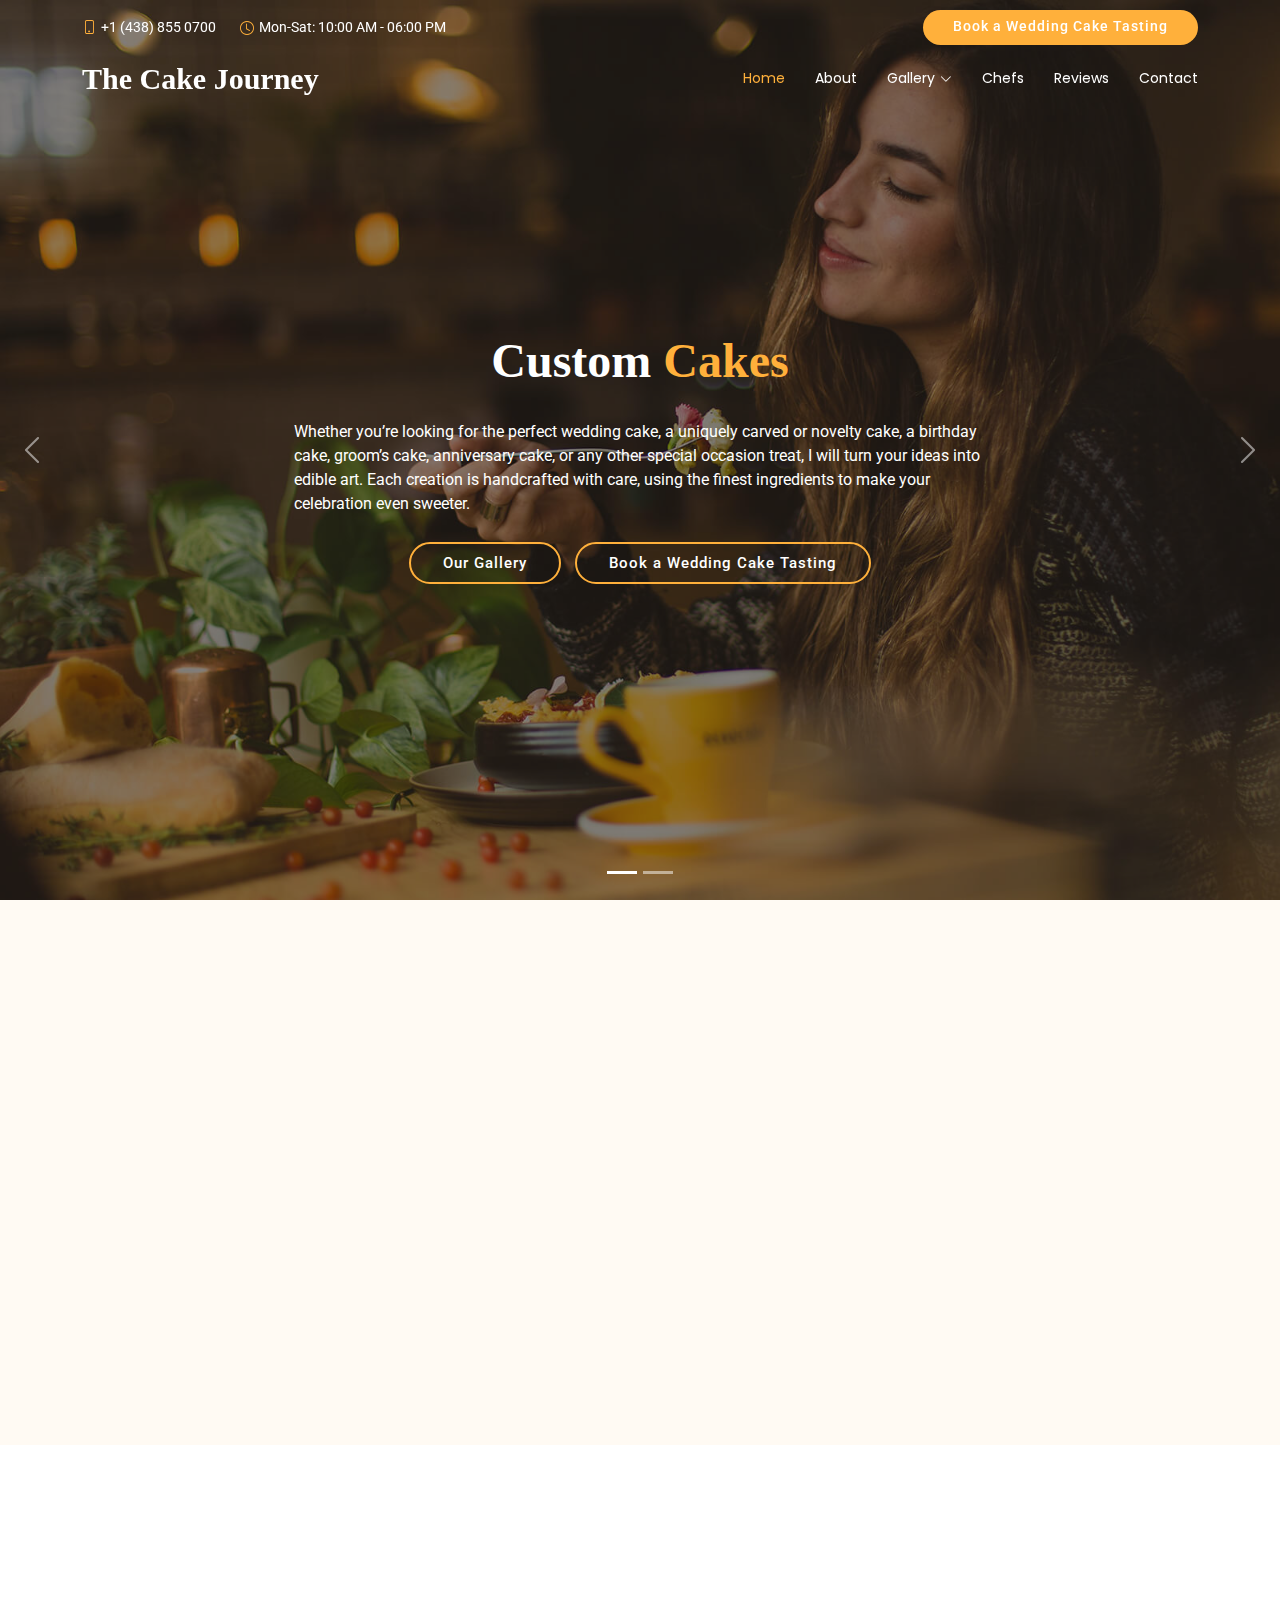
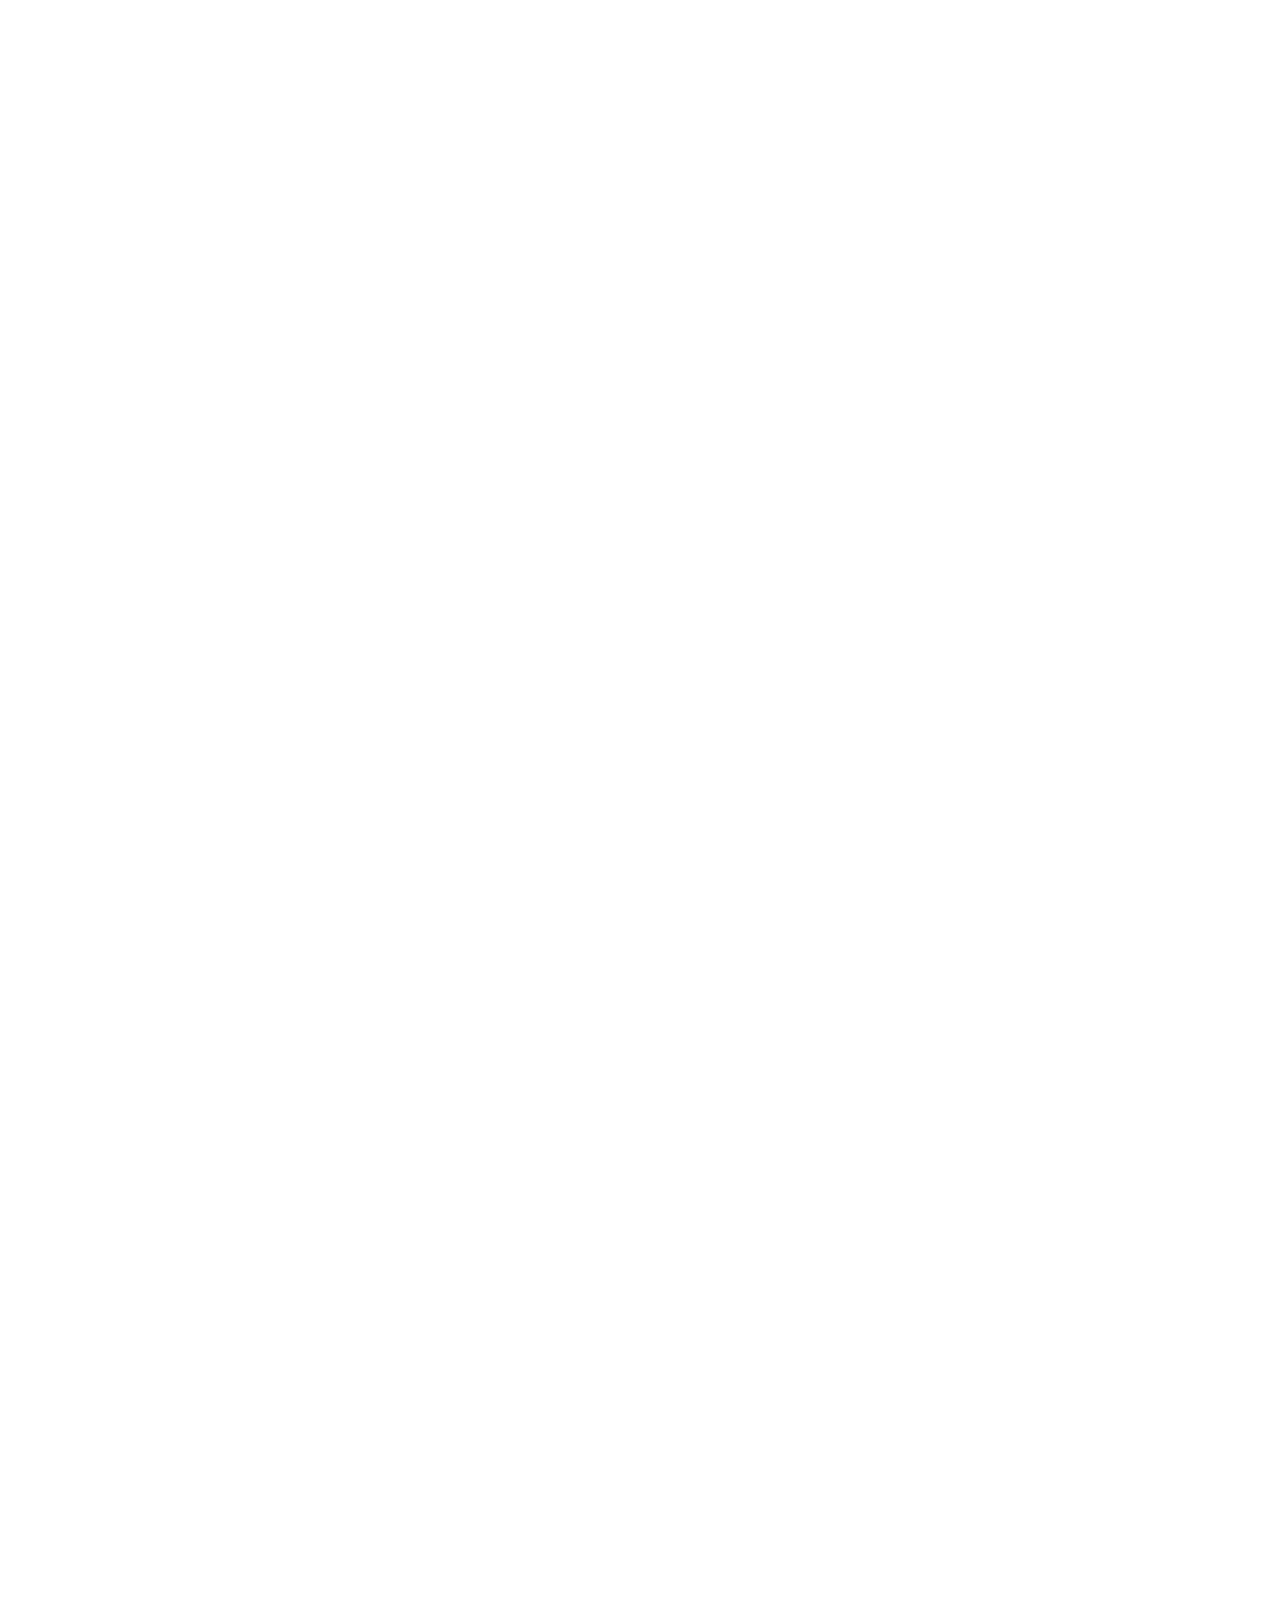
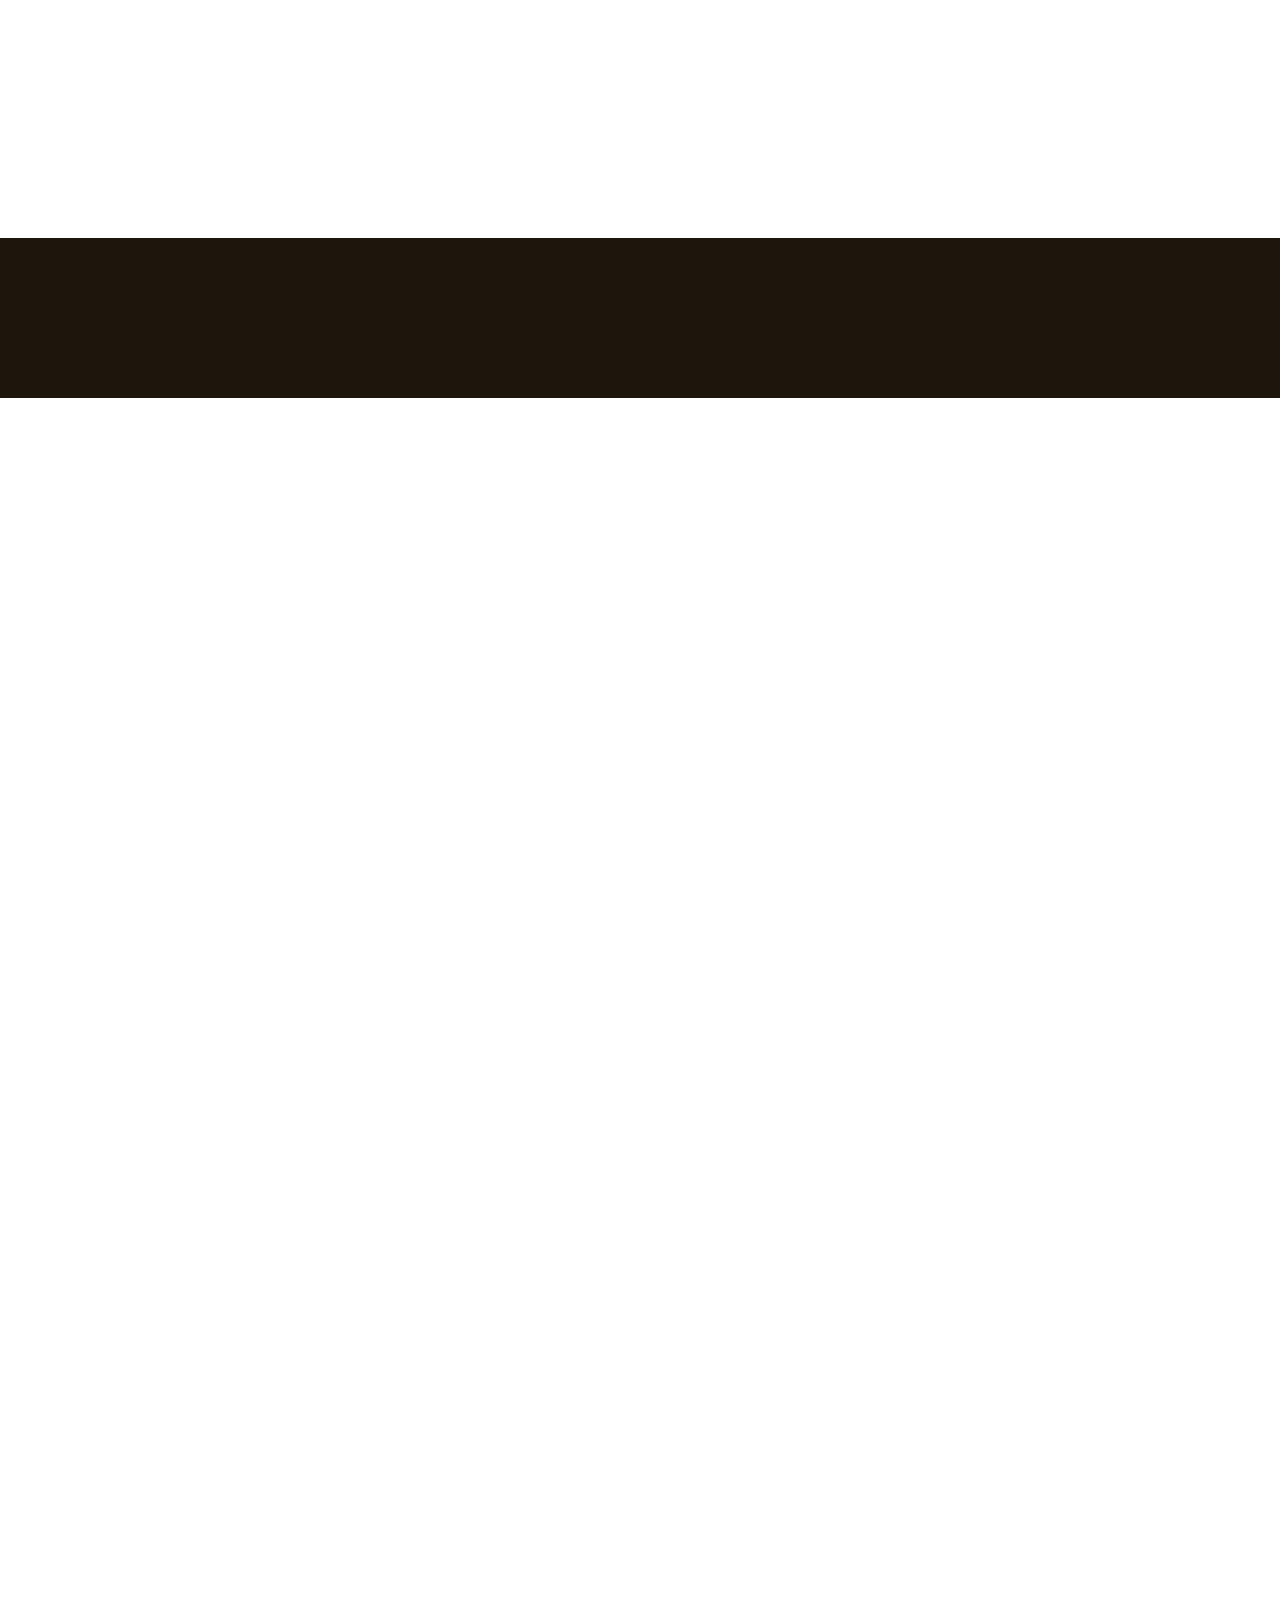
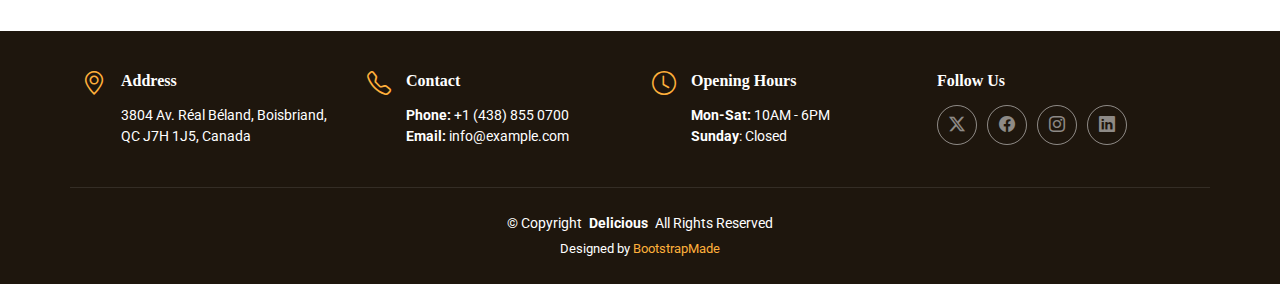
<file: index.html>
<!DOCTYPE html>
<html lang="en">

<head>
  <meta charset="utf-8">
  <meta content="width=device-width, initial-scale=1.0" name="viewport">
  <title>The Cake Journey</title>
  <meta name="description" content="">
  <meta name="keywords" content="">

  <!-- Favicons -->
  <link href="assets/img/favicon.png" rel="icon">
  <link href="assets/img/apple-touch-icon.png" rel="apple-touch-icon">

  <!-- Fonts -->
  <link href="https://fonts.googleapis.com" rel="preconnect">
  <link href="https://fonts.gstatic.com" rel="preconnect" crossorigin>
  <link href="https://fonts.googleapis.com/css2?family=Roboto:ital,wght@0,100;0,300;0,400;0,500;0,700;0,900;1,100;1,300;1,400;1,500;1,700;1,900&family=Poppins:ital,wght@0,100;0,200;0,300;0,400;0,500;0,600;0,700;0,800;0,900;1,100;1,200;1,300;1,400;1,500;1,600;1,700;1,800;1,900&family=Satisfy:wght@400&display=swap" rel="stylesheet">

  <!-- Vendor CSS Files -->
  <link href="assets/vendor/bootstrap/css/bootstrap.min.css" rel="stylesheet">
  <link href="assets/vendor/bootstrap-icons/bootstrap-icons.css" rel="stylesheet">
  <link href="assets/vendor/aos/aos.css" rel="stylesheet">
  <link href="assets/vendor/glightbox/css/glightbox.min.css" rel="stylesheet">
  <link href="assets/vendor/swiper/swiper-bundle.min.css" rel="stylesheet">

  <!-- Main CSS File -->
  <link href="assets/css/main.css" rel="stylesheet">


</head>

<body class="index-page">

  <header id="header" class="header fixed-top">

    <div class="topbar d-flex align-items-center">
      <div class="container d-flex justify-content-end justify-content-md-between">
        <div class="contact-info d-flex align-items-center">
          <i class="bi bi-phone d-flex align-items-center d-none d-lg-block"><span>+1 (438) 855 0700</span></i>
          <i class="bi bi-clock ms-4 d-none d-lg-flex align-items-center"><span>Mon-Sat: 10:00 AM - 06:00 PM</span></i>
        </div>
        <a href="#book-wedding-cake-tasting" class="cta-btn">Book a Wedding Cake Tasting</a>
      </div>
    </div><!-- End Top Bar -->

    <div class="branding d-flex align-items-cente">

      <div class="container position-relative d-flex align-items-center justify-content-between">
        <a href="index.html" class="logo d-flex align-items-center">
          <!-- Uncomment the line below if you also wish to use an image logo -->
          <!-- <img src="assets/img/logo.png" alt=""> -->
          <h1 class="sitename">The Cake Journey</h1>
        </a>

        <nav id="navmenu" class="navmenu">
          <ul>
            <li><a href="#hero" class="active">Home</a></li>
            <li><a href="#about">About</a></li>
            <li class="dropdown"><a href="Gallery.html#"><span>Gallery</span> <i class="bi bi-chevron-down toggle-dropdown"></i></a>
              <ul>
                <li><a href="Gallery.html#Birthday-gallery">Birthday Cake</a></li>
                <li><a href="Gallery.html#wedding-gallery">Wedding Cake</a></li>
              </ul>
            </li>
            <li><a href="#chefs">Chefs</a></li>
            <li><a href="#testimonials">Reviews</a></li>
            <li><a href="#contact">Contact</a></li>
          </ul>
          <i class="mobile-nav-toggle d-xl-none bi bi-list"></i>
        </nav>

      </div>

    </div>

  </header>

  <main class="main">

    <!-- Hero Section -->
    <section id="hero" class="hero section dark-background">

      <div id="hero-carousel" class="carousel slide carousel-fade" data-bs-ride="carousel" data-bs-interval="5000">

        <div class="carousel-item active">
          <img src="assets/img/hero-carousel/hero-carousel-1.jpg" alt="">
          <div class="carousel-container">
            <h2>Custom <span>Cakes</span></h2>
            <p>Whether you’re looking for the perfect wedding cake, a uniquely carved or novelty cake, a birthday cake, groom’s cake, anniversary cake, or any other special occasion treat, I will turn your ideas into edible art. Each creation is handcrafted with care, using the finest ingredients to make your celebration even sweeter.</p>
            <div>
              <a href="#gallery" class="btn-get-started">Our Gallery</a>
              <a href="#book-wedding-cake-tasting" class="btn-get-started">Book a Wedding Cake Tasting</a>
            </div>
          </div>
        </div><!-- End Carousel Item -->

        <div class="carousel-item">
          <img src="assets/img/hero-carousel/hero-carousel-2.jpg" alt="">
          <div class="carousel-container">
            <h2><span>Sweet</span> Tables</h2>
            <p>A sweet table is a beautifully decorated display featuring an assortment of cupcakes, cake pops, cotton candy, and other delightful treats. Perfect for weddings, birthdays, and special events, it adds a touch of elegance and indulgence to any occasion. If you’re looking to satisfy every sweet tooth, a candy bar is the perfect choice—customized with colorful and delicious candies to match your theme.</p>
            <div>
              <a href="#gallery" class="btn-get-started">Our Gallery</a>
            </div>
          </div>
        </div><!-- End Carousel Item -->

        <a class="carousel-control-prev" href="#hero-carousel" role="button" data-bs-slide="prev">
          <span class="carousel-control-prev-icon bi bi-chevron-left" aria-hidden="true"></span>
        </a>

        <a class="carousel-control-next" href="#hero-carousel" role="button" data-bs-slide="next">
          <span class="carousel-control-next-icon bi bi-chevron-right" aria-hidden="true"></span>
        </a>

        <ol class="carousel-indicators"></ol>

      </div>

    </section><!-- /Hero Section -->

    <!-- About Section -->
    <section id="about" class="about section light-background">

      <div class="container">

        <div class="row gy-4">
          <div class="col-lg-6 position-relative align-self-start" data-aos="fade-up" data-aos-delay="100">
            <img src="assets/img/about.jpg" class="img-fluid" alt="">
            <a href="https://www.youtube.com/watch?v=Y7f98aduVJ8" class="glightbox pulsating-play-btn"></a>
          </div>
          <div class="col-lg-6 content" data-aos="fade-up" data-aos-delay="200">
            <h3>Voluptatem dignissimos provident quasi corporis voluptates sit assumenda.</h3>
            <p class="fst-italic">
              At the cake journey, we’ve been baking delicious cakes since 2020, bringing joy to every celebration. 
              With over five years of hands-on experience in crafting homemade cakes, 
              we take pride in using quality ingredients and passion in every bake.
              Beyond making sweet treats, we believe in giving back. 
              That’s why 5% of our profits go toward supporting children who face learning challenges, 
              helping them access the resources they need to succeed.
              
            </p>
            <ul>
              <li><i class="bi bi-check2-all"></i> <span>Ullamco laboris nisi ut aliquip ex ea commodo consequat.</span></li>
              <li><i class="bi bi-check2-all"></i> <span>Duis aute irure dolor in reprehenderit in voluptate velit.</span></li>
              <li><i class="bi bi-check2-all"></i> <span>Ullamco laboris nisi ut aliquip ex ea commodo consequat. Duis aute irure dolor in reprehenderit in voluptate trideta storacalaperda mastiro dolore eu fugiat nulla pariatur.</span></li>
            </ul>
            <p>
              Every cake you enjoy helps make a difference!
            </p>
          </div>
        </div>

      </div>

    </section><!-- /About Section -->

    <!-- Why Us Section -->
    <section id="why-us" class="why-us section">

      <!-- Section Title -->
      <div class="container section-title" data-aos="fade-up">
        <h2>Why Us</h2>
        <div><span>Why choose</span> <span class="description-title">Our Restaurant</span></div>
      </div><!-- End Section Title -->

      <div class="container">

        <div class="row gy-4">

          <div class="col-lg-4" data-aos="fade-up" data-aos-delay="100">
            <div class="card-item">
              <span>01</span>
              <h4><a href="" class="stretched-link">Lorem Ipsum</a></h4>
              <p>Ulamco laboris nisi ut aliquip ex ea commodo consequat. Et consectetur ducimus vero placeat</p>
            </div>
          </div><!-- Card Item -->

          <div class="col-lg-4" data-aos="fade-up" data-aos-delay="200">
            <div class="card-item">
              <span>02</span>
              <h4><a href="" class="stretched-link">Repellat Nihil</a></h4>
              <p>Dolorem est fugiat occaecati voluptate velit esse. Dicta veritatis dolor quod et vel dire leno para dest</p>
            </div>
          </div><!-- Card Item -->

          <div class="col-lg-4" data-aos="fade-up" data-aos-delay="300">
            <div class="card-item">
              <span>03</span>
              <h4><a href="" class="stretched-link">Ad ad velit qui</a></h4>
              <p>Molestiae officiis omnis illo asperiores. Aut doloribus vitae sunt debitis quo vel nam quis</p>
            </div>
          </div><!-- Card Item -->

        </div>

      </div>

    </section><!-- /Why Us Section -->


    <!-- Book A Table Section -->
    <section id="book-wedding-cake-tasting" class="book-wedding-cake-tasting section">

      <!-- Section Title -->
      <div class="container section-title" data-aos="fade-up">
        <h2>Book a Wedding Cake Tasting</h2>
        <div><span>Book a</span> <span class="description-title">Wedding Cake Tasting</span></div>
      </div><!-- End Section Title -->

      <div class="container">

        <div class="row g-0" data-aos="fade-up" data-aos-delay="100">

          <div class="col-lg-4 reservation-img" style="background-image: url(assets/img/reservation.jpg);"></div>

          <div class="col-lg-8 d-flex align-items-center reservation-form-bg" data-aos="fade-up" data-aos-delay="200">
            <form action="forms/book-a-Wedding-Cake-Tasting.php" method="post" role="form" class="php-email-form">
              <div class="row gy-4">
                <div class="col-lg-4 col-md-6">
                  <input type="text" name="name" class="form-control" id="name1" placeholder="Your Name" required="">
                </div>
                <div class="col-lg-4 col-md-6">
                  <input type="email" class="form-control" name="email" id="email1" placeholder="Your Email" required="">
                </div>
                <div class="col-lg-4 col-md-6">
                  <input type="text" class="form-control" name="phone" id="phone" placeholder="Your Phone" required="">
                </div>
                <div class="col-lg-4 col-md-6">
                  <input type="date" name="date" class="form-control" id="date" placeholder="Date" required="">
                </div>
                <div class="col-lg-4 col-md-6">
                  <input type="time" class="form-control" name="time" id="time" placeholder="Time" required="">
                </div>
                <div class="col-lg-4 col-md-6">
                  <input type="number" class="form-control" name="people" id="people" placeholder="# of people" required="">
                </div>
              </div>

              <div class="form-group mt-3">
                <textarea class="form-control" name="message" rows="5" placeholder="Message"></textarea>
              </div>

              <div class="text-center mt-3">
                <div class="loading">Loading</div>
                <div class="error-message"></div>
                <div class="sent-message">Your booking request was sent. We will call back or send an Email to confirm your reservation. Thank you!</div>
                <button type="submit">Book a Wedding Cake Tasting</button>
              </div>
            </form>
          </div><!-- End Reservation Form -->

        </div>

      </div>

    </section><!-- /Book A Table Section -->

    <!-- Chefs Section -->
    <section id="chefs" class="chefs section">

      <!-- Section Title -->
      <div class="container section-title" data-aos="fade-up">
        <h2>Our Pastry <span>Chefs</span></h2>
        <div><span>Our Professional</span> <span class="description-title">Pastry Chefs</span></div>
      </div><!-- End Section Title -->

      <div class="container">

        <div class="row gy-5">

          <div class="col-lg-4 col-md-6" data-aos="fade-up" data-aos-delay="100">
            <div class="member">
              <div class="pic"><img src="assets/img/chefs/chefs-1.jpg" class="img-fluid" alt=""></div>
              <div class="member-info">
                <h4>Forouzan Kazemi</h4>
                <span>Master Pastry Chef</span>
                <div class="social">
                  <a href=""><i class="bi bi-twitter-x"></i></a>
                  <a href=""><i class="bi bi-facebook"></i></a>
                  <a href=""><i class="bi bi-instagram"></i></a>
                  <a href=""><i class="bi bi-linkedin"></i></a>
                </div>
              </div>
            </div>
          </div><!-- End Team Member -->

          <div class="col-lg-4 col-md-6" data-aos="fade-up" data-aos-delay="200">
            <div class="member">
              <div class="pic"><img src="assets/img/chefs/chefs-2.jpg" class="img-fluid" alt=""></div>
              <div class="member-info">
                <h4>Abbas Aghagoli</h4>
                <span>Pastry Chef</span>
                <div class="social">
                  <a href=""><i class="bi bi-twitter-x"></i></a>
                  <a href=""><i class="bi bi-facebook"></i></a>
                  <a href=""><i class="bi bi-instagram"></i></a>
                  <a href=""><i class="bi bi-linkedin"></i></a>
                </div>
              </div>
            </div>
          </div><!-- End Team Member -->

          <div class="col-lg-4 col-md-6" data-aos="fade-up" data-aos-delay="300">
            <div class="member">
              <div class="pic"><img src="assets/img/chefs/chefs-3.jpg" class="img-fluid" alt=""></div>
              <div class="member-info">
                <h4>Ramineh Mokhtari</h4>
                <span>Pastry Chef</span>
                <div class="social">
                  <a href=""><i class="bi bi-twitter-x"></i></a>
                  <a href=""><i class="bi bi-facebook"></i></a>
                  <a href=""><i class="bi bi-instagram"></i></a>
                  <a href=""><i class="bi bi-linkedin"></i></a>
                </div>
              </div>
            </div>
          </div><!-- End Team Member -->

        </div>

      </div>

    </section><!-- /Chefs Section -->

    <!-- Testimonials Section -->
    <section id="testimonials" class="testimonials section dark-background">

<!--      <img src="assets/img/testimonials-bg.jpg" class="testimonials-bg" alt="">-->

      <div class="container" data-aos="fade-up" data-aos-delay="100">
        <!-- Elfsight Google Reviews | Untitled Google Reviews -->
        <script src="https://static.elfsight.com/platform/platform.js" async></script>
        <div class="elfsight-app-2b9f0419-2db3-449c-8d3f-ebe1062d045d" data-elfsight-app-lazy></div>

<!--        <div class="swiper init-swiper">-->
<!--          <script type="application/json" class="swiper-config">-->
<!--            {-->
<!--              "loop": true,-->
<!--              "speed": 600,-->
<!--              "autoplay": {-->
<!--                "delay": 5000-->
<!--              },-->
<!--              "slidesPerView": "auto",-->
<!--              "pagination": {-->
<!--                "el": ".swiper-pagination",-->
<!--                "type": "bullets",-->
<!--                "clickable": true-->
<!--              }-->
<!--            }-->
<!--          </script>-->
<!--          <div class="swiper-wrapper">-->

<!--            <div class="swiper-slide">-->
<!--              -->
<!--            </div>&lt;!&ndash; End testimonial item &ndash;&gt;-->

<!--            <div class="swiper-slide">-->
<!--              -->
<!--            </div>&lt;!&ndash; End testimonial item &ndash;&gt;-->

<!--            <div class="swiper-slide">-->
<!--              -->
<!--            </div>&lt;!&ndash; End testimonial item &ndash;&gt;-->

<!--            <div class="swiper-slide">-->
<!--              -->
<!--            </div>&lt;!&ndash; End testimonial item &ndash;&gt;-->

<!--            <div class="swiper-slide">-->
<!--              -->
<!--            </div>&lt;!&ndash; End testimonial item &ndash;&gt;-->

<!--          </div>-->
<!--          <div class="swiper-pagination"></div>-->
<!--        </div>-->

      </div>

    </section><!-- /Testimonials Section -->

    <!-- Contact Section -->
    <section id="contact" class="contact section">

      <!-- Section Title -->
      <div class="container section-title" data-aos="fade-up">
        <h2>Contact</h2>
        <div><span>Check Our</span> <span class="description-title">Contact</span></div>
      </div><!-- End Section Title -->

      <div class="mb-5">
        <iframe style="width: 100%; height: 400px;" src="https://www.google.com/maps/embed?pb=!1m18!1m12!1m3!1d25026.301192130137!2d-73.88386526264203!3d45.62783474037514!2m3!1f0!2f0!3f0!3m2!1i1024!2i768!4f13.1!3m3!1m2!1s0x4cc927193200552f%3A0x3e516ffebefe0bd3!2sThe%20cake%20journey!5e0!3m2!1sen!2sca!4v1741573946129!5m2!1sen!2sca" width="800" height="600" style="border:0;" allowfullscreen="" loading="lazy" referrerpolicy="no-referrer-when-downgrade"></iframe>
      </div><!-- End Google Maps -->

      <div class="container" data-aos="fade">

        <div class="row gy-5 gx-lg-5">

          <div class="col-lg-4">

            <div class="info">
              <h3>Get in touch</h3>
              <p>We are located in Boisbriand, Quebec, Canada. We are open from Monday to Saturday, 10:00 AM to 06:00 PM.</p>
              <div class="info-item d-flex">
                <i class="bi bi-geo-alt flex-shrink-0"></i>
                <div>
                  <h4>Location:</h4>
                  <p>3804 Av. Réal Béland, Boisbriand, QC J7H 1J5, Canada</p>
                </div>
              </div><!-- End Info Item -->

              <div class="info-item d-flex">
                <i class="bi bi-envelope flex-shrink-0"></i>
                <div>
                  <h4>Email:</h4>
                  <p>thecakejourney@gmail.com</p>
                </div>
              </div><!-- End Info Item -->

              <div class="info-item d-flex">
                <i class="bi bi-phone flex-shrink-0"></i>
                <div>
                  <h4>Call:</h4>
                  <p>+1 (438) 855 0700</p>
                </div>
              </div><!-- End Info Item -->

            </div>

          </div>

          <div class="col-lg-8">
            <form action="forms/contact.php" method="post" role="form" class="php-email-form">
              <div class="row">
                <div class="col-md-6 form-group">
                  <input type="text" name="name" class="form-control" id="name" placeholder="Your Name" required="">
                </div>
                <div class="col-md-6 form-group mt-3 mt-md-0">
                  <input type="email" class="form-control" name="email" id="email" placeholder="Your Email" required="">
                </div>
              </div>
              <div class="form-group mt-3">
                <input type="text" class="form-control" name="subject" id="subject" placeholder="Subject" required="">
              </div>
              <div class="form-group mt-3">
                <textarea class="form-control" name="message" placeholder="Message" required=""></textarea>
              </div>
              <div class="my-3">
                <div class="loading">Loading</div>
                <div class="error-message"></div>
                <div class="sent-message">Your message has been sent. Thank you!</div>
              </div>
              <div class="text-center"><button type="submit">Send Message</button></div>
            </form>
          </div><!-- End Contact Form -->

        </div>

      </div>

    </section><!-- /Contact Section -->

  </main>

  <footer id="footer" class="footer dark-background">

    <div class="container">
      <div class="row gy-3">
        <div class="col-lg-3 col-md-6 d-flex">
          <i class="bi bi-geo-alt icon"></i>
          <div class="address">
            <h4>Address</h4>
            <p>3804 Av. Réal Béland, Boisbriand, </p>
            <p>QC J7H 1J5, Canada</p>
            <p></p>
          </div>

        </div>

        <div class="col-lg-3 col-md-6 d-flex">
          <i class="bi bi-telephone icon"></i>
          <div>
            <h4>Contact</h4>
            <p>
              <strong>Phone:</strong> <span>+1 (438) 855 0700</span><br>
              <strong>Email:</strong> <span>info@example.com</span><br>
            </p>
          </div>
        </div>

        <div class="col-lg-3 col-md-6 d-flex">
          <i class="bi bi-clock icon"></i>
          <div>
            <h4>Opening Hours</h4>
            <p>
              <strong>Mon-Sat:</strong> <span>10AM - 6PM</span><br>
              <strong>Sunday</strong>: <span>Closed</span>
            </p>
          </div>
        </div>

        <div class="col-lg-3 col-md-6">
          <h4>Follow Us</h4>
          <div class="social-links d-flex">
            <a href="#" class="twitter"><i class="bi bi-twitter-x"></i></a>
            <a href="#" class="facebook"><i class="bi bi-facebook"></i></a>
            <a href="#" class="instagram"><i class="bi bi-instagram"></i></a>
            <a href="#" class="linkedin"><i class="bi bi-linkedin"></i></a>
          </div>
        </div>

      </div>
    </div>

    <div class="container copyright text-center mt-4">
      <p>© <span>Copyright</span> <strong class="px-1 sitename">Delicious</strong> <span>All Rights Reserved</span></p>
      <div class="credits">
        <!-- All the links in the footer should remain intact. -->
        <!-- You can delete the links only if you've purchased the pro version. -->
        <!-- Licensing information: https://bootstrapmade.com/license/ -->
        <!-- Purchase the pro version with working PHP/AJAX contact form: [buy-url] -->
        Designed by <a href="https://bootstrapmade.com/">BootstrapMade</a>
      </div>
    </div>

  </footer>

  <!-- Scroll Top -->
  <a href="#" id="scroll-top" class="scroll-top d-flex align-items-center justify-content-center"><i class="bi bi-arrow-up-short"></i></a>

  <!-- Preloader -->
  <div id="preloader"></div>

  <!-- Vendor JS Files -->
  <script src="assets/vendor/bootstrap/js/bootstrap.bundle.min.js"></script>
  <script src="assets/vendor/php-email-form/validate.js"></script>
  <script src="assets/vendor/aos/aos.js"></script>
  <script src="assets/vendor/glightbox/js/glightbox.min.js"></script>
  <script src="assets/vendor/imagesloaded/imagesloaded.pkgd.min.js"></script>
  <script src="assets/vendor/isotope-layout/isotope.pkgd.min.js"></script>
  <script src="assets/vendor/swiper/swiper-bundle.min.js"></script>

  <!-- Main JS File -->
  <script src="assets/js/main.js"></script>

</body>

</html>
</file>
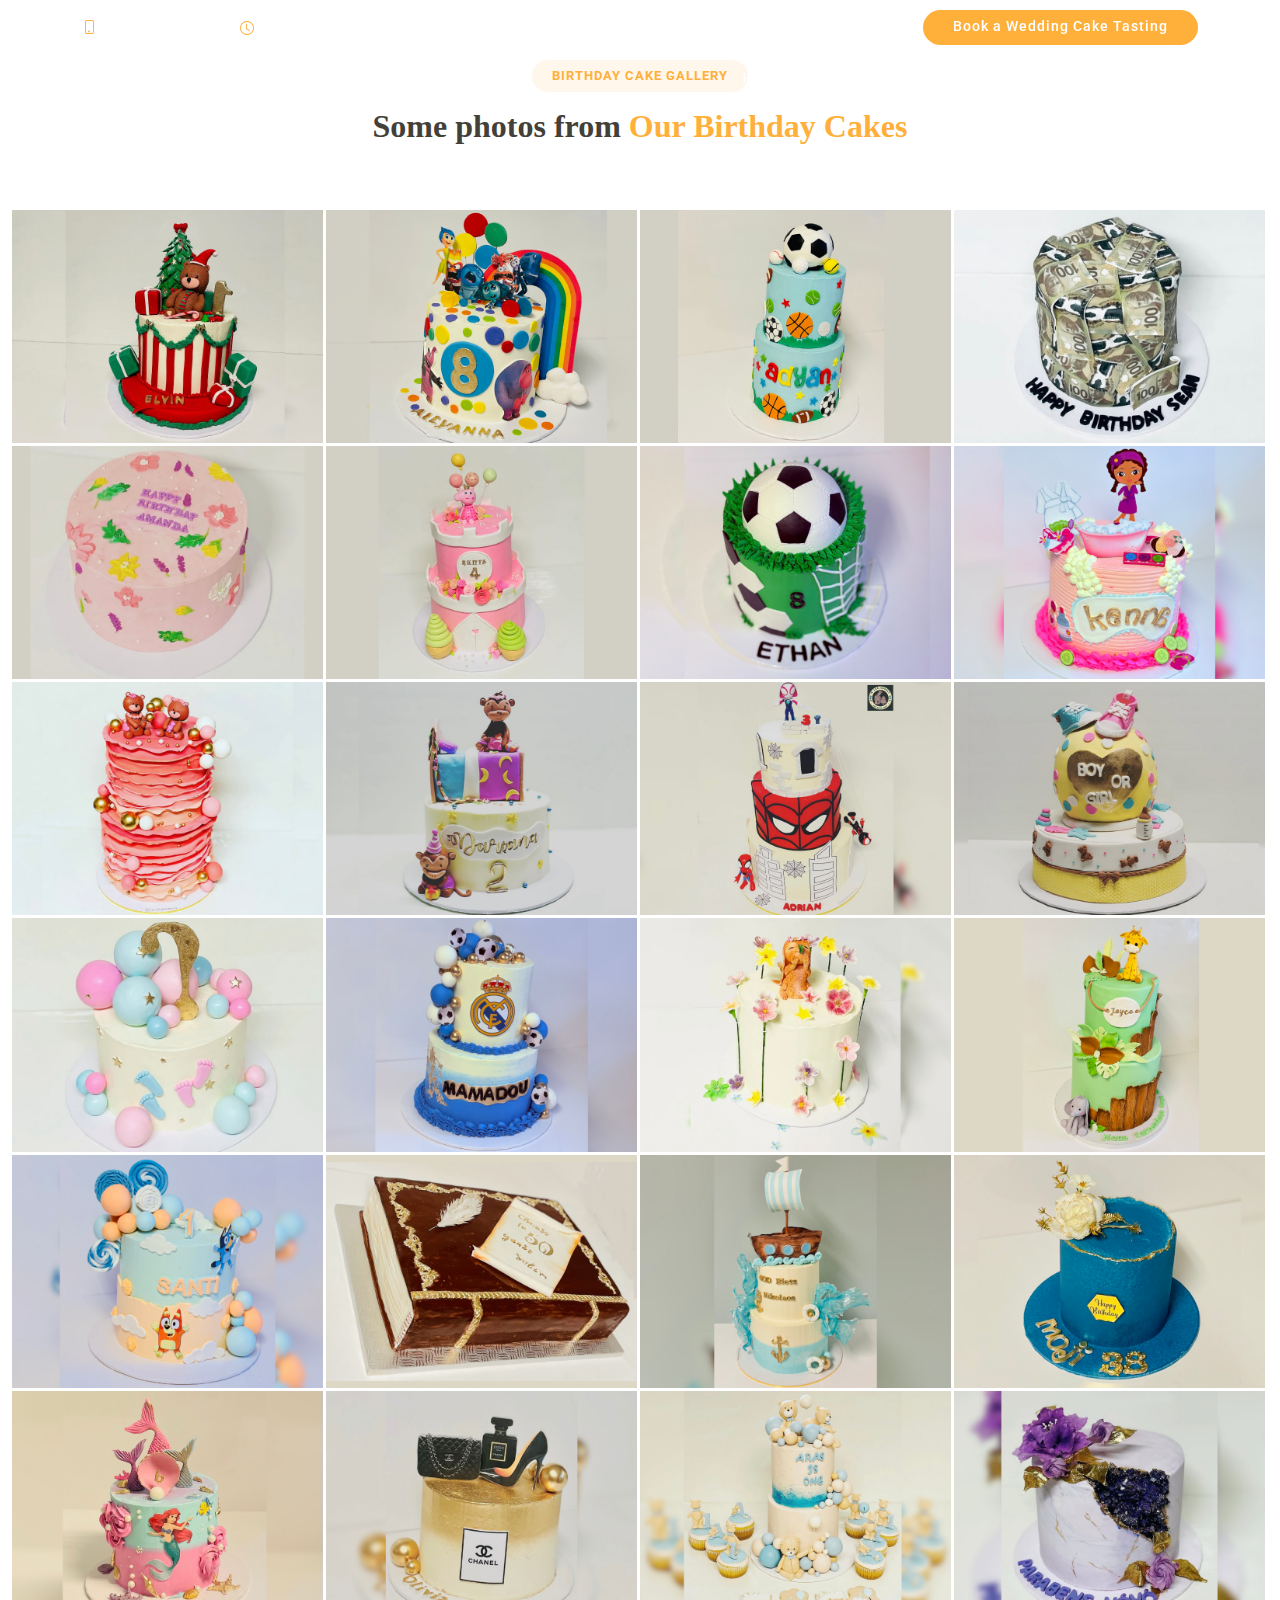
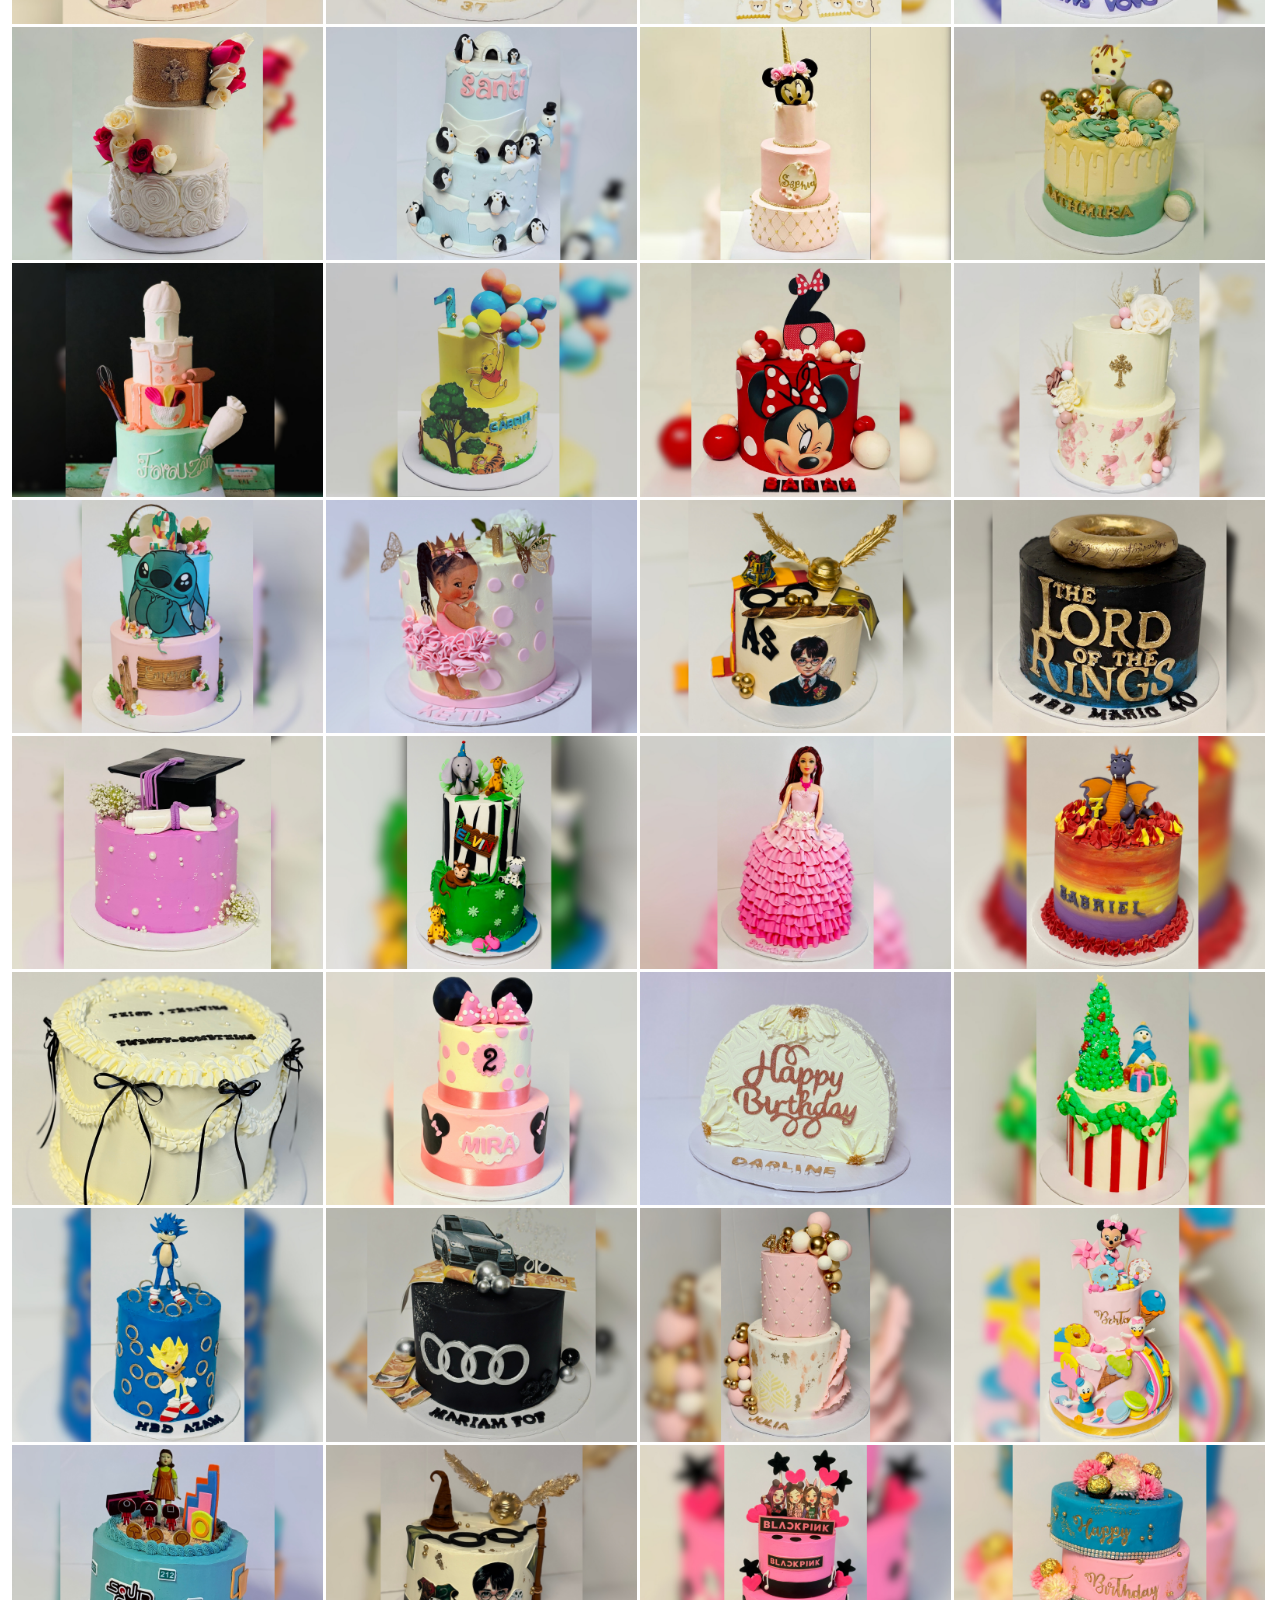
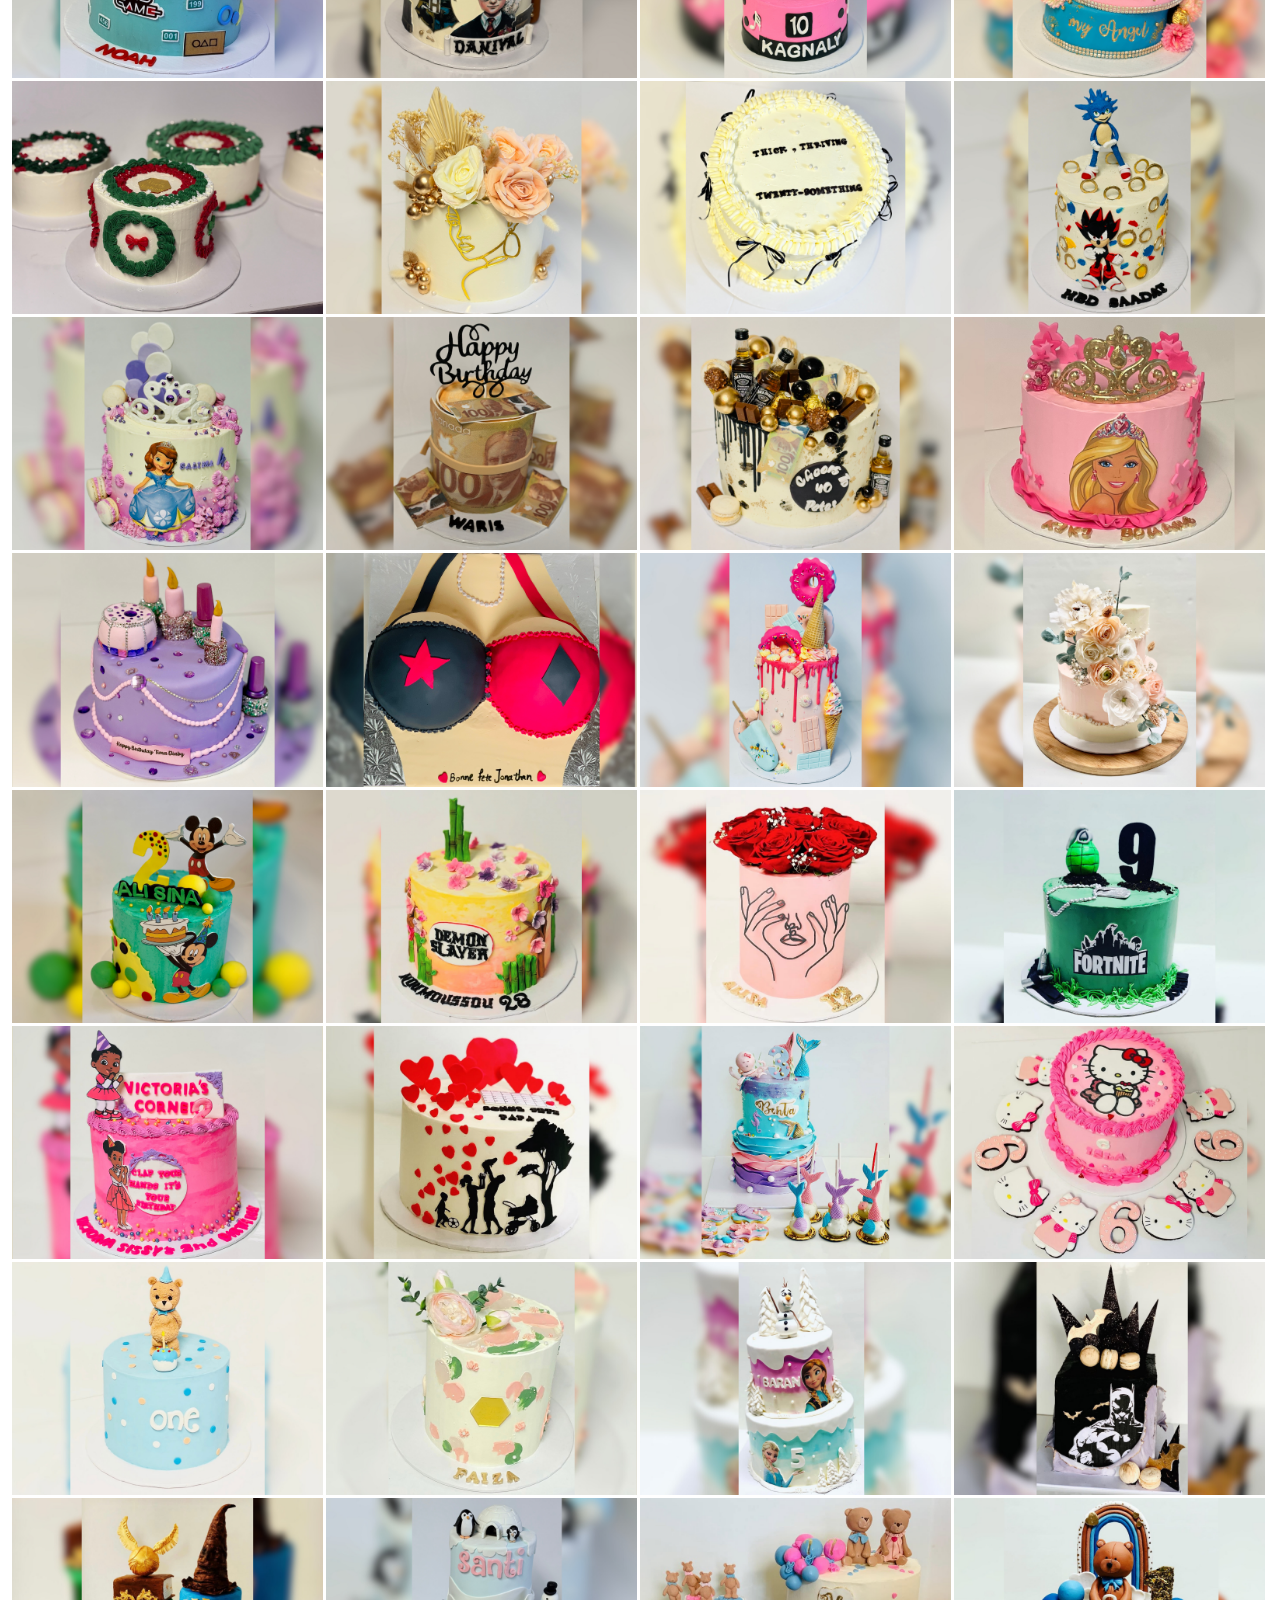
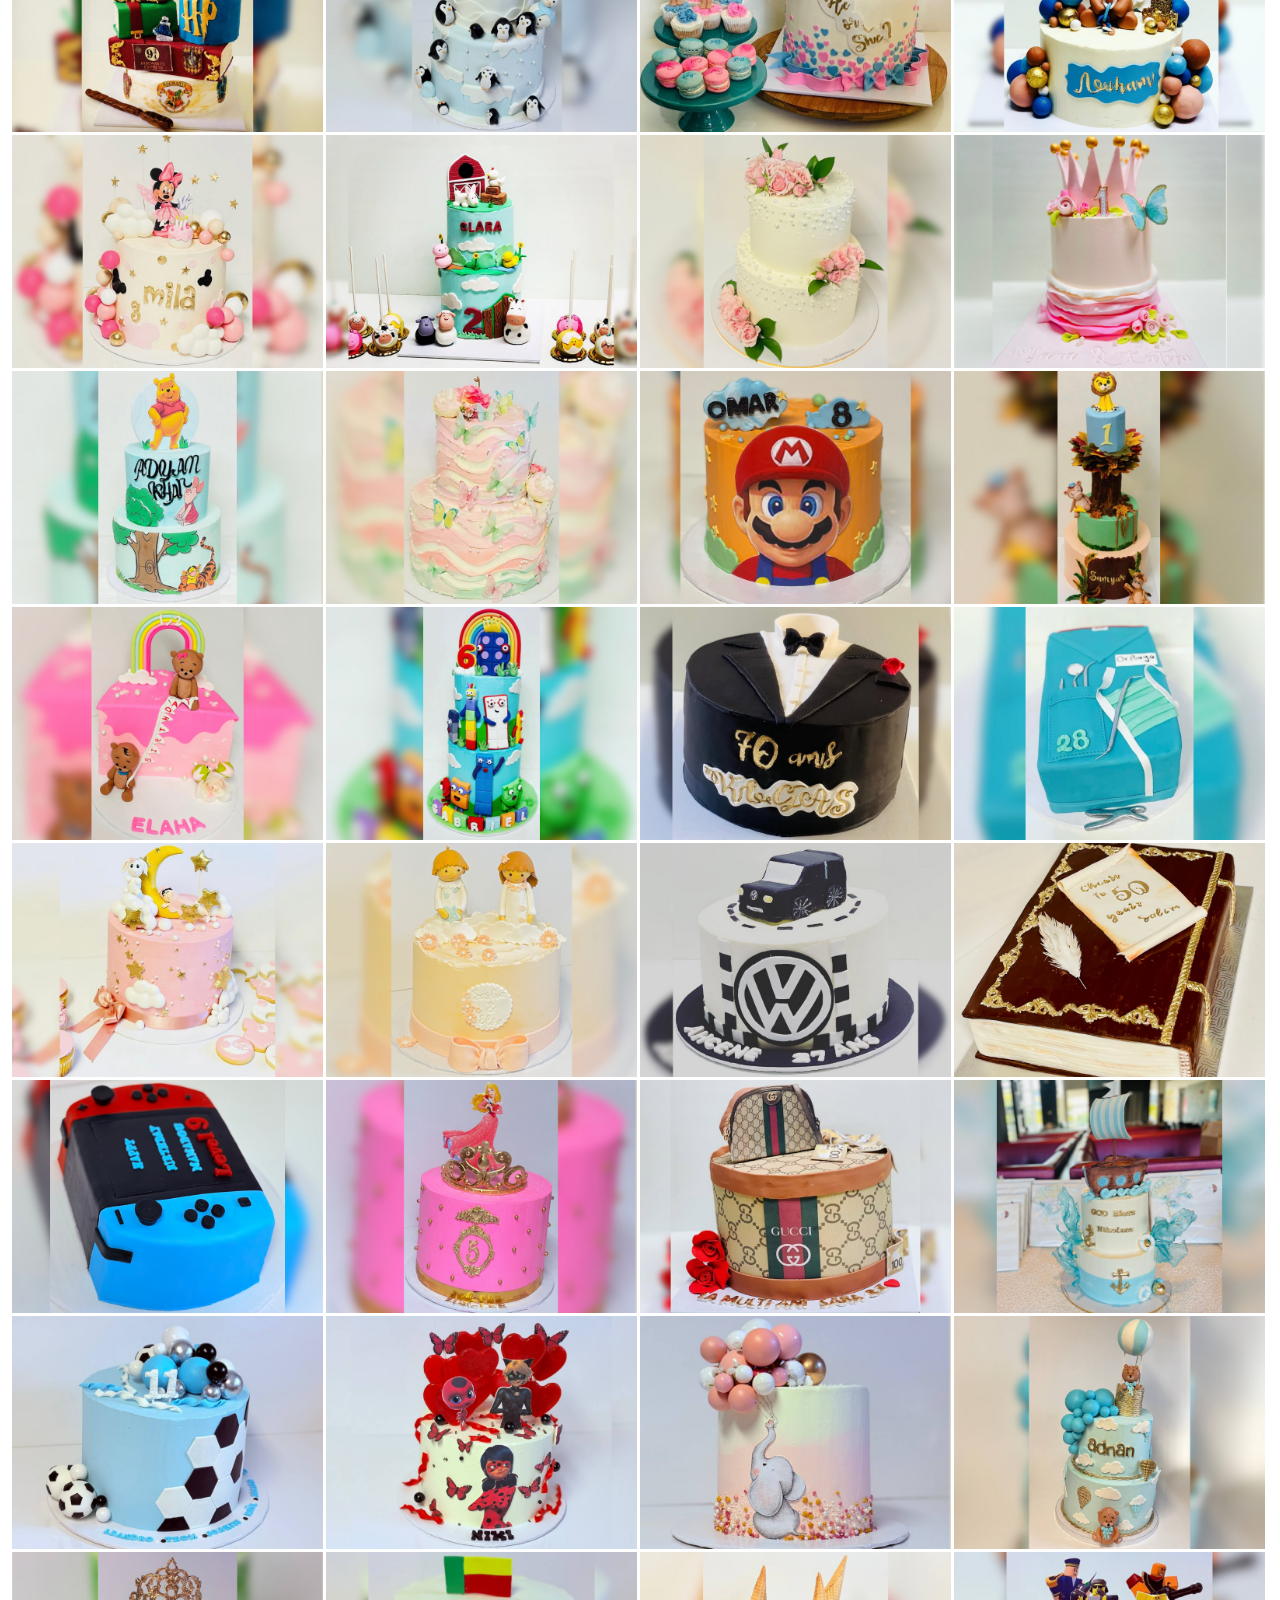
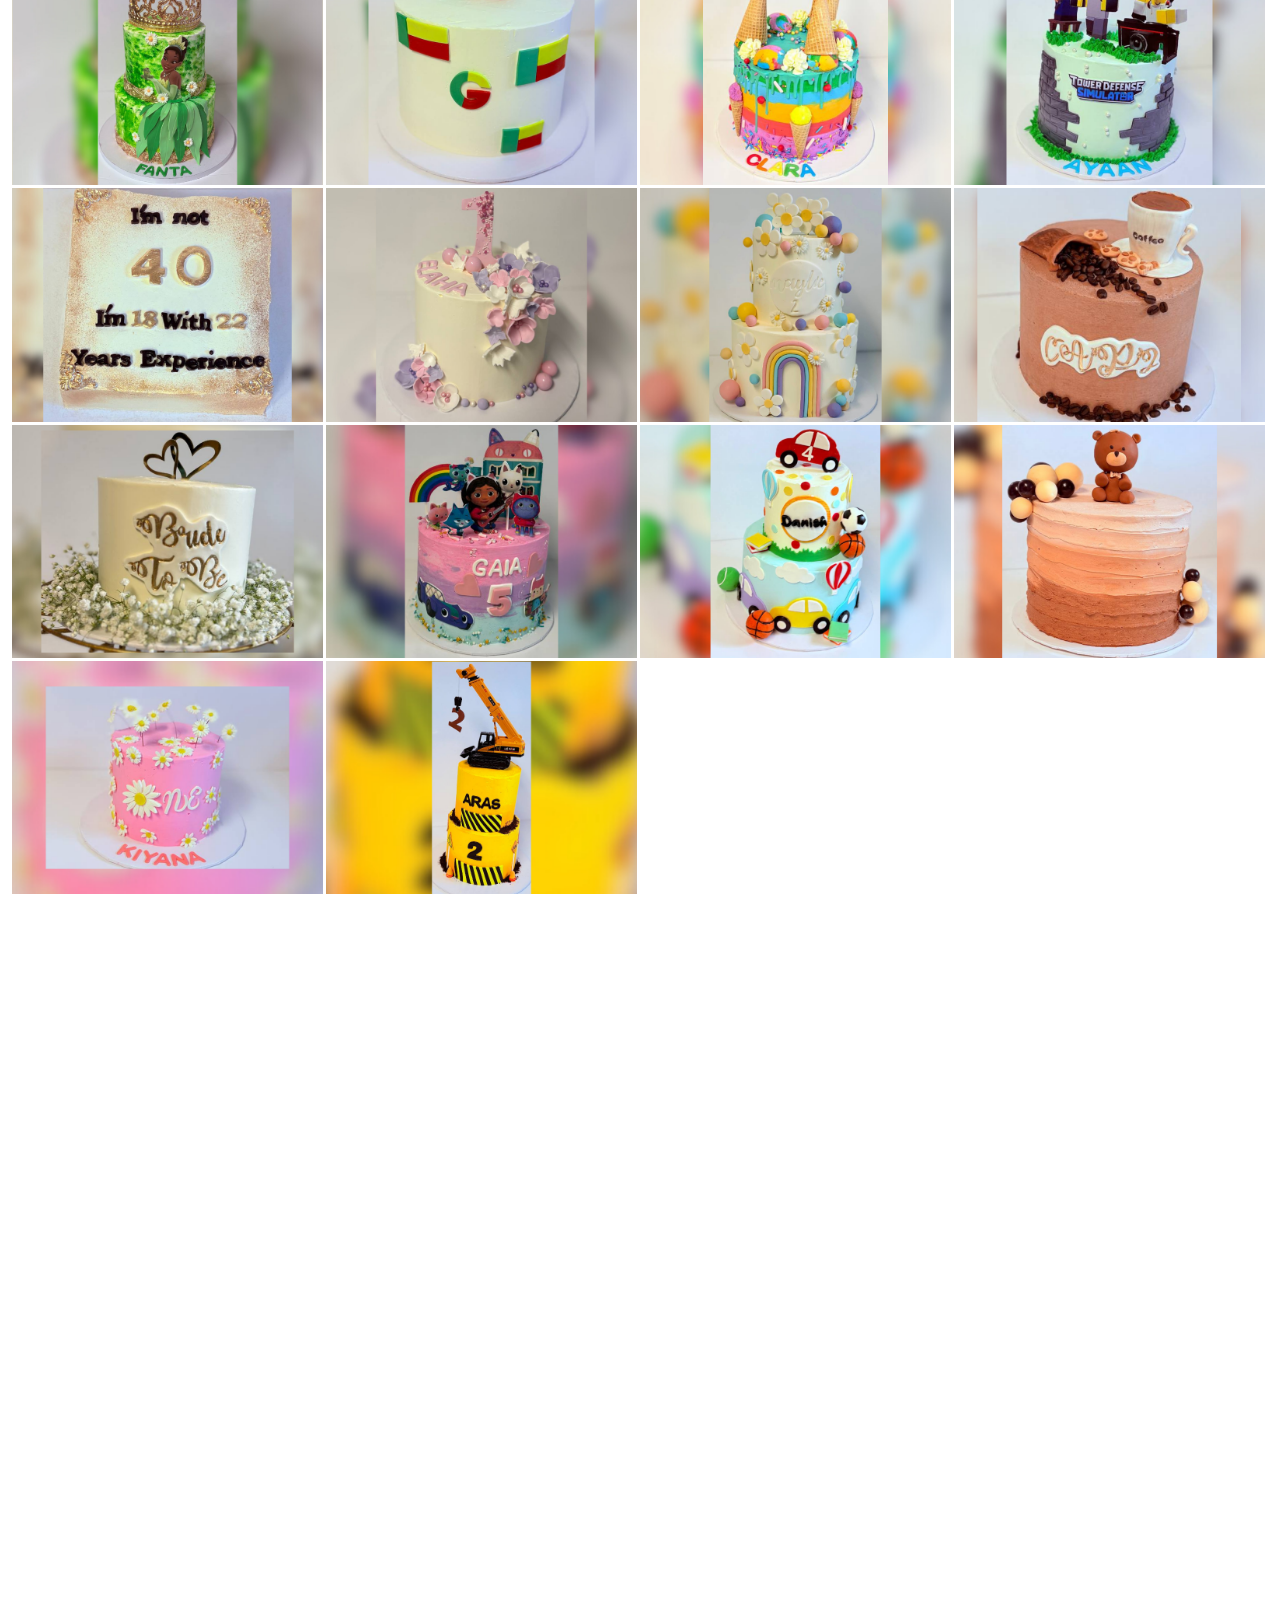
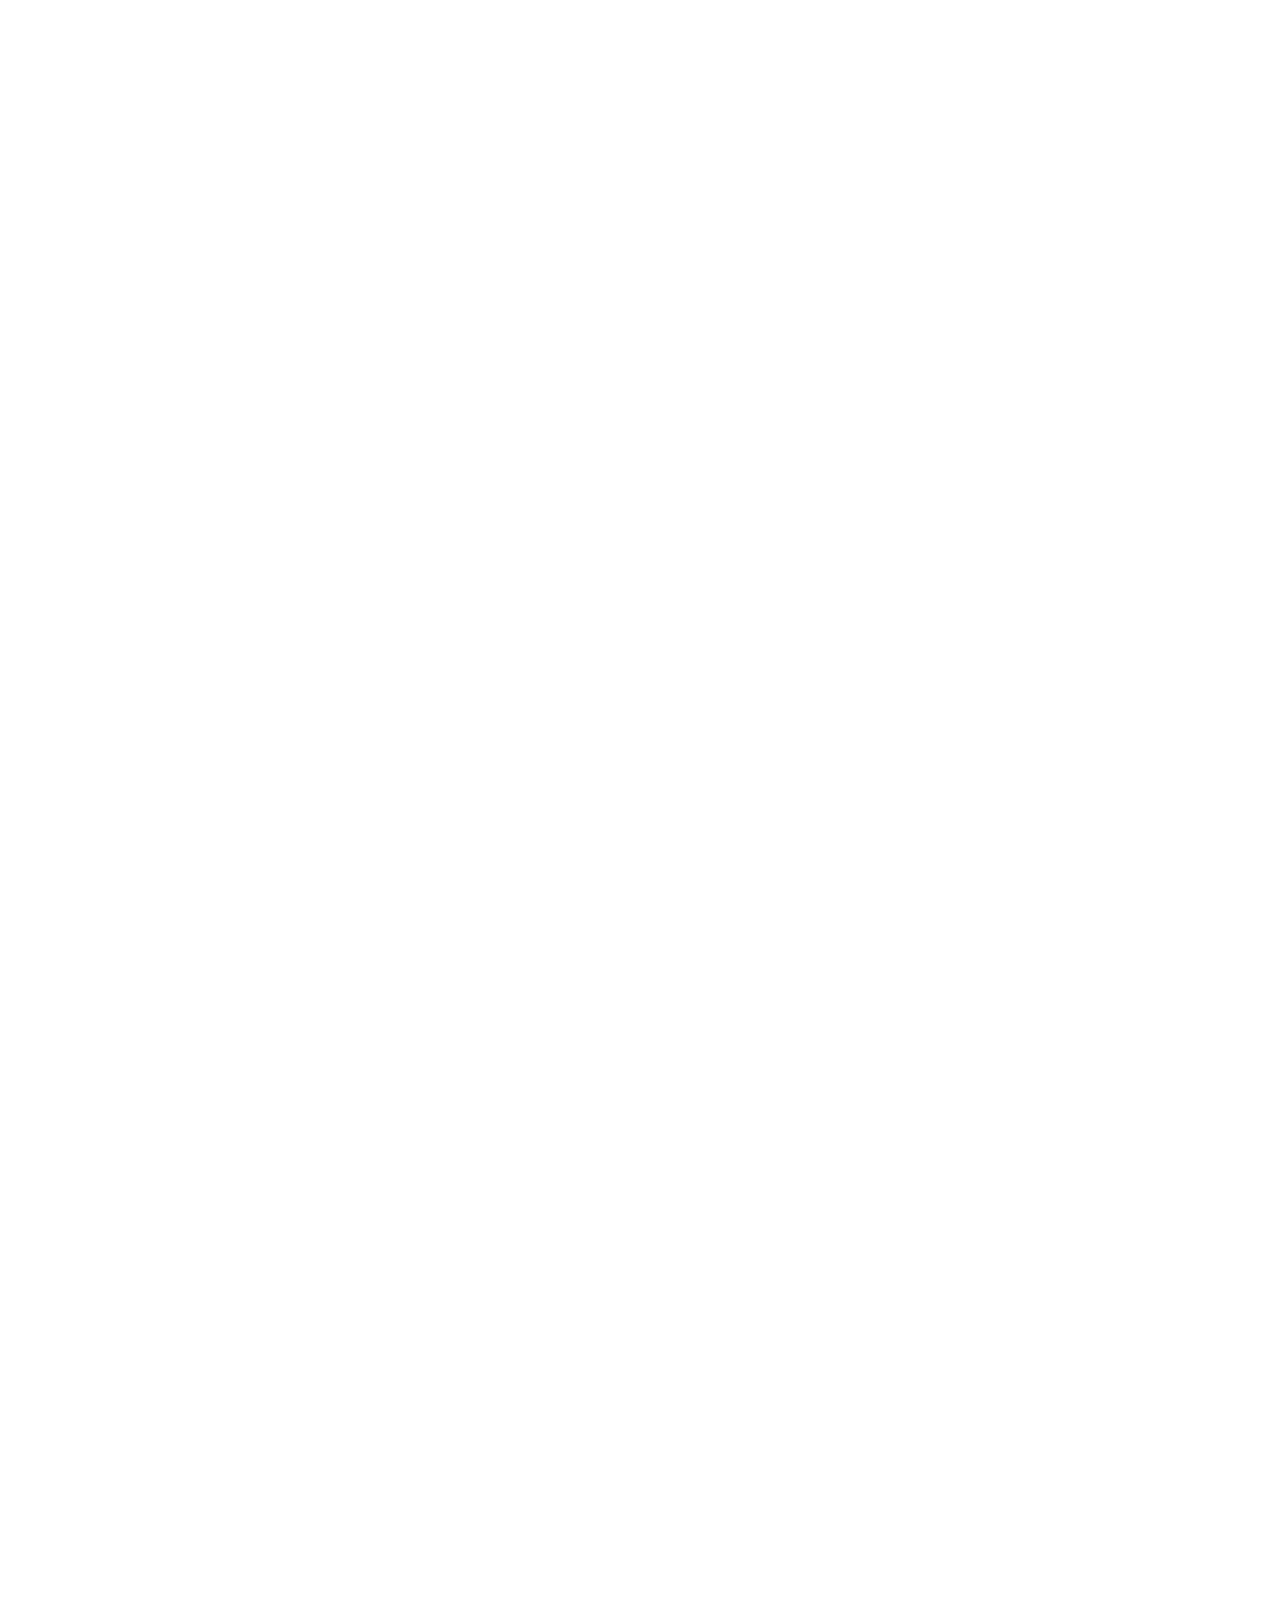
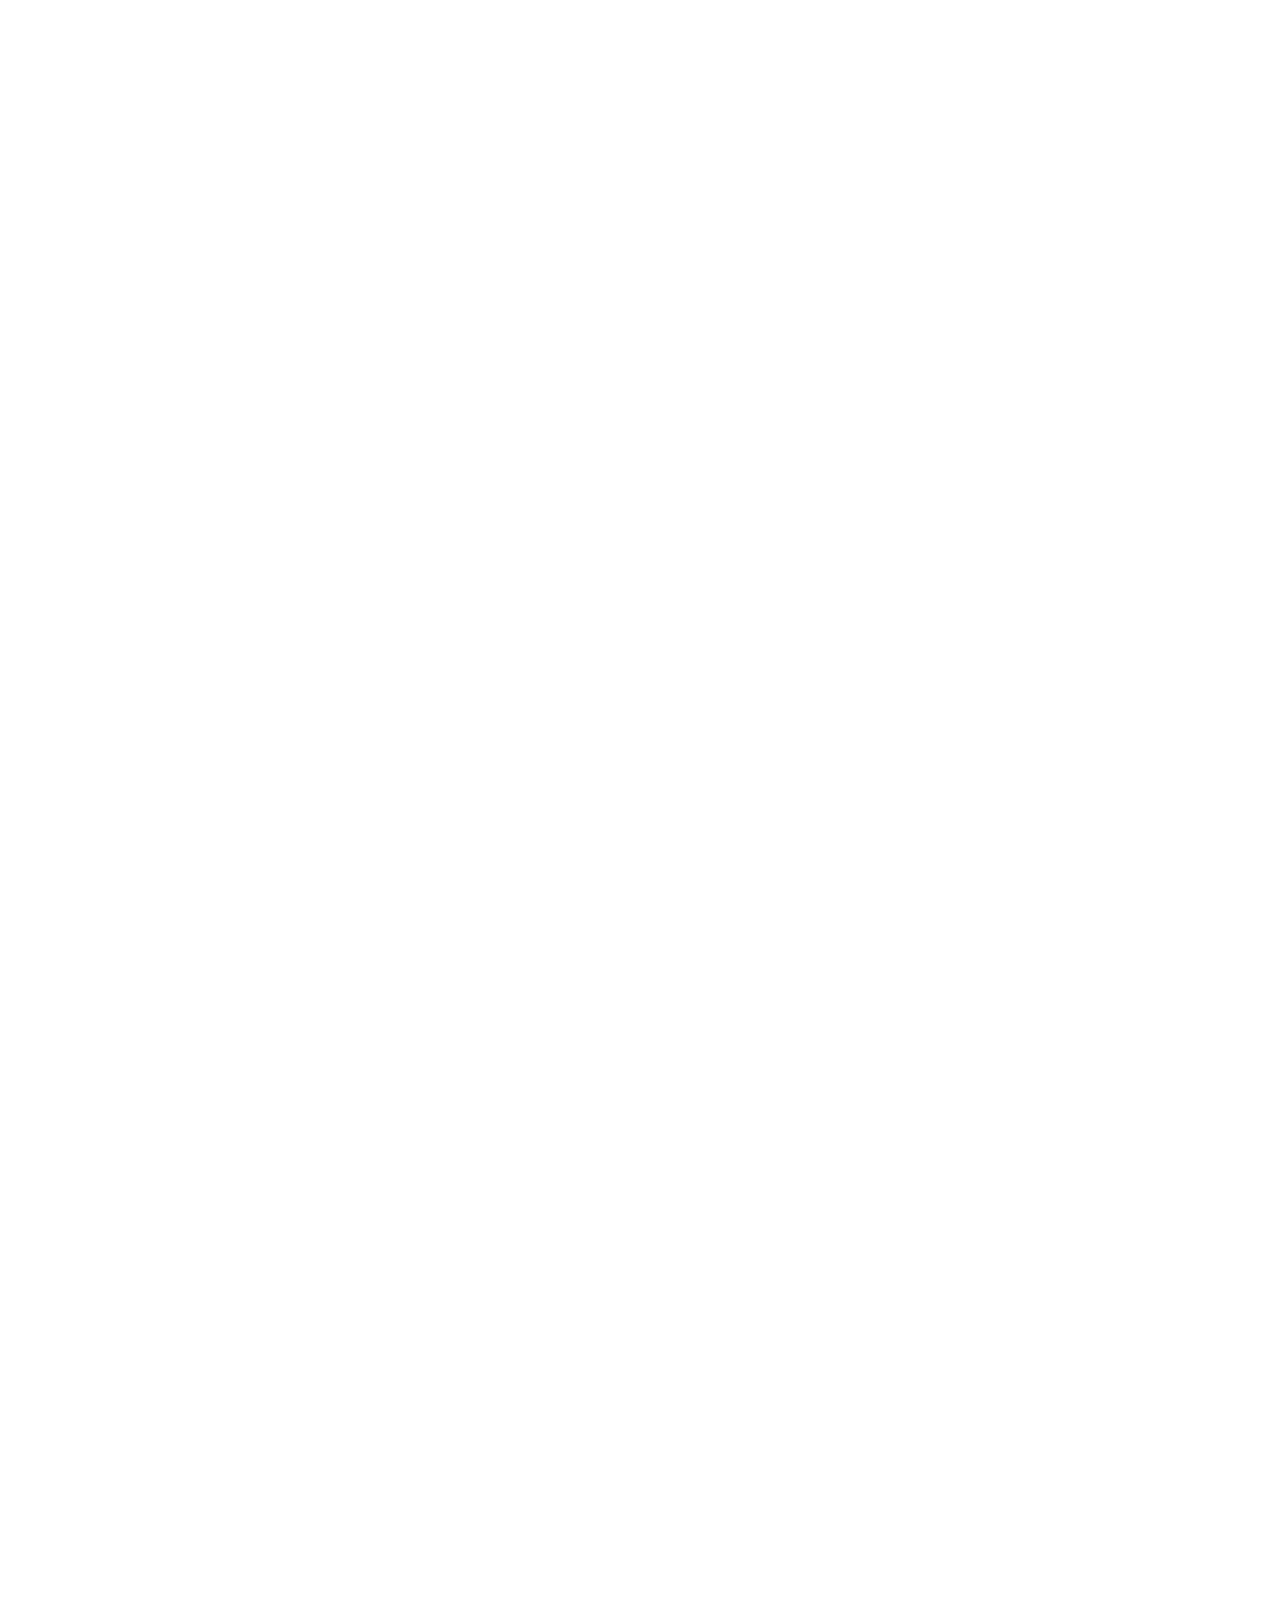
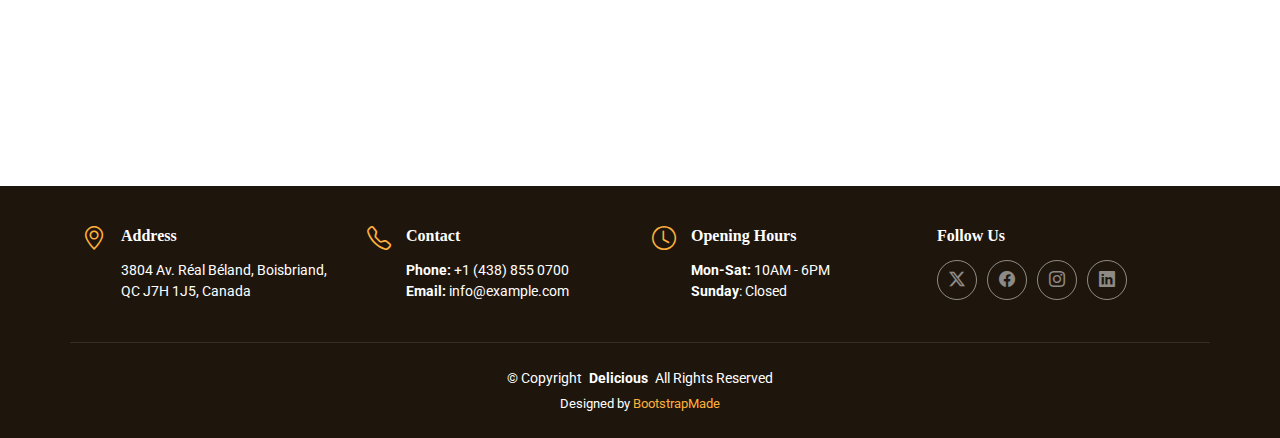
<file: Gallery.html>
<!DOCTYPE html>
<html lang="en">

<head>
  <meta charset="utf-8">
  <meta content="width=device-width, initial-scale=1.0" name="viewport">
  <title>The Cake Journey</title>
  <meta name="description" content="">
  <meta name="keywords" content="">

  <!-- Favicons -->
  <link href="assets/img/favicon.png" rel="icon">
  <link href="assets/img/apple-touch-icon.png" rel="apple-touch-icon">

  <!-- Fonts -->
  <link href="https://fonts.googleapis.com" rel="preconnect">
  <link href="https://fonts.gstatic.com" rel="preconnect" crossorigin>
  <link href="https://fonts.googleapis.com/css2?family=Roboto:ital,wght@0,100;0,300;0,400;0,500;0,700;0,900;1,100;1,300;1,400;1,500;1,700;1,900&family=Poppins:ital,wght@0,100;0,200;0,300;0,400;0,500;0,600;0,700;0,800;0,900;1,100;1,200;1,300;1,400;1,500;1,600;1,700;1,800;1,900&family=Satisfy:wght@400&display=swap" rel="stylesheet">

  <!-- Vendor CSS Files -->
  <link href="assets/vendor/bootstrap/css/bootstrap.min.css" rel="stylesheet">
  <link href="assets/vendor/bootstrap-icons/bootstrap-icons.css" rel="stylesheet">
  <link href="assets/vendor/aos/aos.css" rel="stylesheet">
  <link href="assets/vendor/glightbox/css/glightbox.min.css" rel="stylesheet">
  <link href="assets/vendor/swiper/swiper-bundle.min.css" rel="stylesheet">

  <!-- Main CSS File -->
  <link href="assets/css/main.css" rel="stylesheet">


</head>
<body class="index-page">

  <header id="header" class="header fixed-top dark-background">

    <div class="topbar d-flex align-items-center">
      <div class="container d-flex justify-content-end justify-content-md-between">
        <div class="contact-info d-flex align-items-center">
          <i class="bi bi-phone d-flex align-items-center d-none d-lg-block"><span>+1 (438) 855 0700</span></i>
          <i class="bi bi-clock ms-4 d-none d-lg-flex align-items-center"><span>Mon-Sat: 10:00 AM - 06:00 PM</span></i>
        </div>
        <a href="index.html#book-wedding-cake-tasting" class="cta-btn">Book a Wedding Cake Tasting</a>
      </div>
    </div><!-- End Top Bar -->
    <div class="branding d-flex align-items-cente">

      <div class="container position-relative d-flex align-items-center justify-content-between">
        <a href="index.html" class="logo d-flex align-items-center">
          <!-- Uncomment the line below if you also wish to use an image logo -->
          <!-- <img src="assets/img/logo.png" alt=""> -->
          <h1 class="sitename">The Cake Journey</h1>
        </a>

        <nav id="navmenu" class="navmenu">
          <ul>
            <li><a href="index.html#hero" class="active">Home</a></li>
            <li><a href="index.html#about">About</a></li>
            <li class="dropdown"><a href="#"><span>Gallery</span> <i class="bi bi-chevron-down toggle-dropdown"></i></a>
              <ul>
                <li><a href="#Birthday-gallery">Birthday Cake</a></li>
                <li><a href="#wedding-gallery">Wedding Cake</a></li>
              </ul>
            </li>
            <li><a href="index.html#chefs">Chefs</a></li>
            <li><a href="index.html#testimonials">Reviews</a></li>
            <li><a href="index.html#contact">Contact</a></li>
          </ul>
          <i class="mobile-nav-toggle d-xl-none bi bi-list"></i>
        </nav>

      </div>

    </div>

  </header>

  <main class="main">

    <!-- Hero Section -->
    <section id="hero" class="hero section dark-background">

      <div id="hero-carousel" class="carousel-copy carousel-fade" data-bs-ride="carousel" data-bs-interval="5000">

      </div>

    </section>
    <!-- /Hero Section -->

    <!-- Gallery Section -->
    <section id="Birthday-gallery" class="gallery section">

        <!-- Section Title -->
        <div class="container section-title" data-aos="fade-up">
          <h2>Birthday Cake Gallery</h2>
          <div><span>Some photos from</span> <span class="description-title">Our Birthday Cakes</span></div>
        </div>
      <!-- End Section Title -->

        <div class="container-fluid" data-aos="fade-up" data-aos-delay="100">
          <div class="row g-0">
            <script>
              const galleryContainer = document.querySelector(".row.g-0");
              const folderPath = "assets/img/birthday-cake";
              const imageCount = 118;

              for (let i = 1; i <= imageCount; i++) {
                const item = document.createElement("div");
                item.className = "col-lg-3 col-md-4";
                item.innerHTML = `
                  <div class="gallery-item">
                    <a href="${folderPath}/${i}.png" class="glightbox" data-gallery="images-gallery">
                      <img src="${folderPath}/${i}.png" alt="" class="img-fluid">
                    </a>
                  </div>
                `;
                galleryContainer.appendChild(item);
              }
            </script>
          </div>
        </div>

    </section>

    <section id="wedding-gallery" class="gallery section">
      <!-- Section Title -->
        <div class="container section-title" data-aos="fade-up">
          <h2>Wedding Cake Gallery</h2>
          <div><span>Some photos from</span> <span class="description-title">Our Wedding Cakes</span></div>
        </div>
      <!-- End Section Title -->

        <div class="container-fluid" data-aos="fade-up" data-aos-delay="100">
          <div class="row g-0" id="gallery-container"></div>

          <script>
            document.addEventListener("DOMContentLoaded", function () {
              const galleryContainer = document.getElementById("gallery-container");
              const folderPath = "assets/img/wedding-cake";
              const imageCount = 34;

              for (let i = 1; i <= imageCount; i++) {
                const item = document.createElement("div");
                item.className = "col-lg-3 col-md-4";
                item.innerHTML = `
                  <div class="gallery-item">
                    <a href="${folderPath}/${i}.png" class="glightbox" data-gallery="images-gallery">
                      <img src="${folderPath}/${i}.png" alt="" class="img-fluid">
                    </a>
                  </div>
                `;
                galleryContainer.appendChild(item);
              }
            });
          </script>
        </div>
      </section>
    <!-- /Gallery Section -->
  </main>

  <footer id="footer" class="footer dark-background">

    <div class="container">
      <div class="row gy-3">
        <div class="col-lg-3 col-md-6 d-flex">
          <i class="bi bi-geo-alt icon"></i>
          <div class="address">
            <h4>Address</h4>
            <p>3804 Av. Réal Béland, Boisbriand, </p>
            <p>QC J7H 1J5, Canada</p>
            <p></p>
          </div>

        </div>

        <div class="col-lg-3 col-md-6 d-flex">
          <i class="bi bi-telephone icon"></i>
          <div>
            <h4>Contact</h4>
            <p>
              <strong>Phone:</strong> <span>+1 (438) 855 0700</span><br>
              <strong>Email:</strong> <span>info@example.com</span><br>
            </p>
          </div>
        </div>

        <div class="col-lg-3 col-md-6 d-flex">
          <i class="bi bi-clock icon"></i>
          <div>
            <h4>Opening Hours</h4>
            <p>
              <strong>Mon-Sat:</strong> <span>10AM - 6PM</span><br>
              <strong>Sunday</strong>: <span>Closed</span>
            </p>
          </div>
        </div>

        <div class="col-lg-3 col-md-6">
          <h4>Follow Us</h4>
          <div class="social-links d-flex">
            <a href="#" class="twitter"><i class="bi bi-twitter-x"></i></a>
            <a href="#" class="facebook"><i class="bi bi-facebook"></i></a>
            <a href="#" class="instagram"><i class="bi bi-instagram"></i></a>
            <a href="#" class="linkedin"><i class="bi bi-linkedin"></i></a>
          </div>
        </div>

      </div>
    </div>

    <div class="container copyright text-center mt-4">
      <p>© <span>Copyright</span> <strong class="px-1 sitename">Delicious</strong> <span>All Rights Reserved</span></p>
      <div class="credits">
        <!-- All the links in the footer should remain intact. -->
        <!-- You can delete the links only if you've purchased the pro version. -->
        <!-- Licensing information: https://bootstrapmade.com/license/ -->
        <!-- Purchase the pro version with working PHP/AJAX contact form: [buy-url] -->
        Designed by <a href="https://bootstrapmade.com/">BootstrapMade</a>
      </div>
    </div>

  </footer>

  <!-- Scroll Top -->
  <a href="#" id="scroll-top" class="scroll-top d-flex align-items-center justify-content-center"><i class="bi bi-arrow-up-short"></i></a>

  <!-- Preloader -->
  <div id="preloader"></div>

  <!-- Vendor JS Files -->
  <script src="assets/vendor/bootstrap/js/bootstrap.bundle.min.js"></script>
  <script src="assets/vendor/php-email-form/validate.js"></script>
  <script src="assets/vendor/aos/aos.js"></script>
  <script src="assets/vendor/glightbox/js/glightbox.min.js"></script>
  <script src="assets/vendor/imagesloaded/imagesloaded.pkgd.min.js"></script>
  <script src="assets/vendor/isotope-layout/isotope.pkgd.min.js"></script>
  <script src="assets/vendor/swiper/swiper-bundle.min.js"></script>

  <!-- Main JS File -->
  <script src="assets/js/main.js"></script>

</body>
</html>
</file>
<file: assets/css/main.css>
/**
* Template Name: Delicious
* Template URL: https://bootstrapmade.com/delicious-free-restaurant-bootstrap-theme/
* Updated: Aug 07 2024 with Bootstrap v5.3.3
* Author: BootstrapMade.com
* License: https://bootstrapmade.com/license/
*/

/*--------------------------------------------------------------
# Font & Color Variables
# Help: https://bootstrapmade.com/color-system/
--------------------------------------------------------------*/
/* Fonts */
:root {
  --default-font: "Roboto",  system-ui, -apple-system, "Segoe UI", Roboto, "Helvetica Neue", Arial, "Noto Sans", "Liberation Sans", sans-serif, "Apple Color Emoji", "Segoe UI Emoji", "Segoe UI Symbol", "Noto Color Emoji";
  --heading-font: "Lobster";
  --nav-font: "Poppins",  sans-serif;
}

/* Global Colors - The following color variables are used throughout the website. Updating them here will change the color scheme of the entire website */
:root { 
  --background-color: #ffffff; /* Background color for the entire website, including individual sections */
  --default-color: #444444; /* Default color used for the majority of the text content across the entire website */
  --heading-color: #433f39; /* Color for headings, subheadings and title throughout the website */
  --accent-color: #ffb03b; /* Accent color that represents your brand on the website. It's used for buttons, links, and other elements that need to stand out */
  --surface-color: #ffffff; /* The surface color is used as a background of boxed elements within sections, such as cards, icon boxes, or other elements that require a visual separation from the global background. */
  --contrast-color: #ffffff; /* Contrast color for text, ensuring readability against backgrounds of accent, heading, or default colors. */
}

/* Nav Menu Colors - The following color variables are used specifically for the navigation menu. They are separate from the global colors to allow for more customization options */
:root {
  --nav-color: #ffffff;  /* The default color of the main navmenu links */
  --nav-hover-color: #ffb03b; /* Applied to main navmenu links when they are hovered over or active */
  --nav-mobile-background-color: #ffffff; /* Used as the background color for mobile navigation menu */
  --nav-dropdown-background-color: #ffffff; /* Used as the background color for dropdown items that appear when hovering over primary navigation items */
  --nav-dropdown-color: #444444; /* Used for navigation links of the dropdown items in the navigation menu. */
  --nav-dropdown-hover-color: #ffb03b; /* Similar to --nav-hover-color, this color is applied to dropdown navigation links when they are hovered over. */
}

/* Color Presets - These classes override global colors when applied to any section or element, providing reuse of the sam color scheme. */

.light-background {
  --background-color: #fffaf3;
  --surface-color: #ffffff;
}

.dark-background {
  --background-color: #1e160d;
  --default-color: #ffffff;
  --heading-color: #ffffff;
  --surface-color: #42301c;
  --contrast-color: #ffffff;
}

/* Smooth scroll */
:root {
  scroll-behavior: smooth;
}

/*--------------------------------------------------------------
# General Styling & Shared Classes
--------------------------------------------------------------*/
body {
  color: var(--default-color);
  background-color: var(--background-color);
  font-family: var(--default-font);
}

a {
  color: var(--accent-color);
  text-decoration: none;
  transition: 0.3s;
}

a:hover {
  color: color-mix(in srgb, var(--accent-color), transparent 25%);
  text-decoration: none;
}

h1,
h2,
h3,
h4,
h5,
h6 {
  color: var(--heading-color);
  font-family: var(--heading-font);
}

/* Pulsating Play Button
------------------------------*/
.pulsating-play-btn {
  width: 94px;
  height: 94px;
  background: radial-gradient(var(--accent-color) 50%, color-mix(in srgb, var(--accent-color), transparent 75%) 52%);
  border-radius: 50%;
  display: block;
  position: relative;
  overflow: hidden;
}

.pulsating-play-btn:before {
  content: "";
  position: absolute;
  width: 120px;
  height: 120px;
  animation-delay: 0s;
  animation: pulsate-play-btn 2s;
  animation-direction: forwards;
  animation-iteration-count: infinite;
  animation-timing-function: steps;
  opacity: 1;
  border-radius: 50%;
  border: 5px solid color-mix(in srgb, var(--accent-color), transparent 30%);
  top: -15%;
  left: -15%;
  background: rgba(198, 16, 0, 0);
}

.pulsating-play-btn:after {
  content: "";
  position: absolute;
  left: 50%;
  top: 50%;
  transform: translateX(-40%) translateY(-50%);
  width: 0;
  height: 0;
  border-top: 10px solid transparent;
  border-bottom: 10px solid transparent;
  border-left: 15px solid #fff;
  z-index: 100;
  transition: all 400ms cubic-bezier(0.55, 0.055, 0.675, 0.19);
}

.pulsating-play-btn:hover:before {
  content: "";
  position: absolute;
  left: 50%;
  top: 50%;
  transform: translateX(-40%) translateY(-50%);
  width: 0;
  height: 0;
  border: none;
  border-top: 10px solid transparent;
  border-bottom: 10px solid transparent;
  border-left: 15px solid #fff;
  z-index: 200;
  animation: none;
  border-radius: 0;
}

.pulsating-play-btn:hover:after {
  border-left: 15px solid var(--accent-color);
  transform: scale(20);
}

@keyframes pulsate-play-btn {
  0% {
    transform: scale(0.6, 0.6);
    opacity: 1;
  }

  100% {
    transform: scale(1, 1);
    opacity: 0;
  }
}

/* PHP Email Form Messages
------------------------------*/
.php-email-form .error-message {
  display: none;
  background: #df1529;
  color: #ffffff;
  text-align: left;
  padding: 15px;
  margin-bottom: 24px;
  font-weight: 600;
}

.php-email-form .sent-message {
  display: none;
  color: #ffffff;
  background: #059652;
  text-align: center;
  padding: 15px;
  margin-bottom: 24px;
  font-weight: 600;
}

.php-email-form .loading {
  display: none;
  background: var(--surface-color);
  text-align: center;
  padding: 15px;
  margin-bottom: 24px;
}

.php-email-form .loading:before {
  content: "";
  display: inline-block;
  border-radius: 50%;
  width: 24px;
  height: 24px;
  margin: 0 10px -6px 0;
  border: 3px solid var(--accent-color);
  border-top-color: var(--surface-color);
  animation: php-email-form-loading 1s linear infinite;
}

@keyframes php-email-form-loading {
  0% {
    transform: rotate(0deg);
  }

  100% {
    transform: rotate(360deg);
  }
}

/*--------------------------------------------------------------
# Global Header
--------------------------------------------------------------*/
.header {
  --background-color: rgba(255, 255, 255, 0);
  --default-color: #ffffff;
  --heading-color: #ffffff;
  color: var(--default-color);
  transition: all 0.5s;
  z-index: 997;
  background-color: var(--background-color);
}

.header .topbar {
  background-color: var(--background-color);
  padding: 10px 0 0 0;
  font-size: 14px;
  transition: all 0.5s;
}

.header .topbar .contact-info i {
  font-style: normal;
  color: var(--accent-color);
}

.header .topbar .contact-info i a,
.header .topbar .contact-info i span {
  padding-left: 5px;
  color: var(--contrast-color);
}

@media (max-width: 575px) {

  .header .topbar .contact-info i a,
  .header .topbar .contact-info i span {
    font-size: 13px;
  }
}

.header .topbar .contact-info i a {
  line-height: 0;
  transition: 0.3s;
}

.header .topbar .contact-info i a:hover {
  color: var(--contrast-color);
  text-decoration: underline;
}

.header .topbar .cta-btn {
  color: var(--contrast-color);
  background: var(--accent-color);
  font-weight: 500;
  font-size: 14px;
  letter-spacing: 1px;
  display: inline-block;
  padding: 6px 30px 8px 30px;
  border-radius: 50px;
  transition: 0.3s;
}

.header .topbar .cta-btn:hover {
  background: color-mix(in srgb, var(--accent-color), transparent 20%);
}

.header .branding {
  min-height: 60px;
  padding: 5px 0;
}

.header .logo {
  line-height: 1;
}

.header .logo img {
  max-height: 36px;
  margin-right: 8px;
}

.header .logo h1 {
  font-size: 30px;
  margin: 0;
  font-weight: 700;
  color: var(--heading-color);
}

/* Global Header on Scroll
------------------------------*/
.scrolled .header {
  --background-color: rgba(21, 17, 13, 0.85);
}

/*--------------------------------------------------------------
# Navigation Menu
--------------------------------------------------------------*/
/* Navmenu - Desktop */
@media (min-width: 1200px) {
  .navmenu {
    padding: 0;
  }

  .navmenu ul {
    margin: 0;
    padding: 0;
    display: flex;
    list-style: none;
    align-items: center;
  }

  .navmenu li {
    position: relative;
  }

  .navmenu a,
  .navmenu a:focus {
    color: var(--nav-color);
    padding: 18px 15px;
    font-size: 14px;
    font-family: var(--nav-font);
    font-weight: 400;
    display: flex;
    align-items: center;
    justify-content: space-between;
    white-space: nowrap;
    transition: 0.3s;
  }

  .navmenu a i,
  .navmenu a:focus i {
    font-size: 12px;
    line-height: 0;
    margin-left: 5px;
    transition: 0.3s;
  }

  .navmenu li:last-child a {
    padding-right: 0;
  }

  .navmenu li:hover>a,
  .navmenu .active,
  .navmenu .active:focus {
    color: var(--nav-hover-color);
  }

  .navmenu .dropdown ul {
    margin: 0;
    padding: 10px 0;
    background: var(--nav-dropdown-background-color);
    display: block;
    position: absolute;
    visibility: hidden;
    left: 14px;
    top: 130%;
    opacity: 0;
    transition: 0.3s;
    border-radius: 4px;
    z-index: 99;
    box-shadow: 0px 0px 30px rgba(0, 0, 0, 0.1);
  }

  .navmenu .dropdown ul li {
    min-width: 200px;
  }

  .navmenu .dropdown ul a {
    padding: 10px 20px;
    font-size: 15px;
    text-transform: none;
    color: var(--nav-dropdown-color);
  }

  .navmenu .dropdown ul a i {
    font-size: 12px;
  }

  .navmenu .dropdown ul a:hover,
  .navmenu .dropdown ul .active:hover,
  .navmenu .dropdown ul li:hover>a {
    color: var(--nav-dropdown-hover-color);
  }

  .navmenu .dropdown:hover>ul {
    opacity: 1;
    top: 100%;
    visibility: visible;
  }

  .navmenu .dropdown .dropdown ul {
    top: 0;
    left: -90%;
    visibility: hidden;
  }

  .navmenu .dropdown .dropdown:hover>ul {
    opacity: 1;
    top: 0;
    left: -100%;
    visibility: visible;
  }
}

/* Navmenu - Mobile */
@media (max-width: 1199px) {
  .mobile-nav-toggle {
    color: var(--nav-color);
    font-size: 28px;
    line-height: 0;
    margin-right: 10px;
    cursor: pointer;
    transition: color 0.3s;
  }

  .navmenu {
    padding: 0;
    z-index: 9997;
  }

  .navmenu ul {
    display: none;
    list-style: none;
    position: absolute;
    inset: 60px 20px 20px 20px;
    padding: 10px 0;
    margin: 0;
    border-radius: 6px;
    background-color: var(--nav-mobile-background-color);
    overflow-y: auto;
    transition: 0.3s;
    z-index: 9998;
    box-shadow: 0px 0px 30px rgba(0, 0, 0, 0.1);
  }

  .navmenu a,
  .navmenu a:focus {
    color: var(--nav-dropdown-color);
    padding: 10px 20px;
    font-family: var(--nav-font);
    font-size: 17px;
    font-weight: 500;
    display: flex;
    align-items: center;
    justify-content: space-between;
    white-space: nowrap;
    transition: 0.3s;
  }

  .navmenu a i,
  .navmenu a:focus i {
    font-size: 12px;
    line-height: 0;
    margin-left: 5px;
    width: 30px;
    height: 30px;
    display: flex;
    align-items: center;
    justify-content: center;
    border-radius: 50%;
    transition: 0.3s;
    background-color: color-mix(in srgb, var(--accent-color), transparent 90%);
  }

  .navmenu a i:hover,
  .navmenu a:focus i:hover {
    background-color: var(--accent-color);
    color: var(--contrast-color);
  }

  .navmenu a:hover,
  .navmenu .active,
  .navmenu .active:focus {
    color: var(--nav-dropdown-hover-color);
  }

  .navmenu .active i,
  .navmenu .active:focus i {
    background-color: var(--accent-color);
    color: var(--contrast-color);
    transform: rotate(180deg);
  }

  .navmenu .dropdown ul {
    position: static;
    display: none;
    z-index: 99;
    padding: 10px 0;
    margin: 10px 20px;
    background-color: var(--nav-dropdown-background-color);
    border: 1px solid color-mix(in srgb, var(--default-color), transparent 90%);
    box-shadow: none;
    transition: all 0.5s ease-in-out;
  }

  .navmenu .dropdown ul ul {
    background-color: rgba(33, 37, 41, 0.1);
  }

  .navmenu .dropdown>.dropdown-active {
    display: block;
    background-color: rgba(33, 37, 41, 0.03);
  }

  .mobile-nav-active {
    overflow: hidden;
  }

  .mobile-nav-active .mobile-nav-toggle {
    color: #fff;
    position: absolute;
    font-size: 32px;
    top: 15px;
    right: 15px;
    margin-right: 0;
    z-index: 9999;
  }

  .mobile-nav-active .navmenu {
    position: fixed;
    overflow: hidden;
    inset: 0;
    background: rgba(33, 37, 41, 0.8);
    transition: 0.3s;
  }

  .mobile-nav-active .navmenu>ul {
    display: block;
  }
}

/*--------------------------------------------------------------
# Global Footer
--------------------------------------------------------------*/
.footer {
  color: var(--default-color);
  background-color: var(--background-color);
  font-size: 14px;
  padding: 40px 0 0 0;
  position: relative;
}

.footer .icon {
  color: var(--accent-color);
  margin-right: 15px;
  font-size: 24px;
  line-height: 0;
}

.footer h4 {
  font-size: 16px;
  font-weight: 700;
  margin-bottom: 15px;
}

.footer .address p {
  margin-bottom: 0px;
}

.footer .social-links a {
  display: flex;
  align-items: center;
  justify-content: center;
  width: 40px;
  height: 40px;
  border-radius: 50%;
  border: 1px solid color-mix(in srgb, var(--default-color), transparent 50%);
  font-size: 16px;
  color: color-mix(in srgb, var(--default-color), transparent 50%);
  margin-right: 10px;
  transition: 0.3s;
}

.footer .social-links a:hover {
  color: var(--accent-color);
  border-color: var(--accent-color);
}

.footer .copyright {
  padding: 25px 0;
  border-top: 1px solid color-mix(in srgb, var(--default-color), transparent 90%);
}

.footer .copyright p {
  margin-bottom: 0;
}

.footer .credits {
  margin-top: 5px;
  font-size: 13px;
}

/*--------------------------------------------------------------
# Preloader
--------------------------------------------------------------*/
#preloader {
  position: fixed;
  inset: 0;
  z-index: 999999;
  overflow: hidden;
  background: var(--background-color);
  transition: all 0.6s ease-out;
}

#preloader:before {
  content: "";
  position: fixed;
  top: calc(50% - 30px);
  left: calc(50% - 30px);
  border: 6px solid #ffffff;
  border-color: var(--accent-color) transparent var(--accent-color) transparent;
  border-radius: 50%;
  width: 60px;
  height: 60px;
  animation: animate-preloader 1.5s linear infinite;
}

@keyframes animate-preloader {
  0% {
    transform: rotate(0deg);
  }

  100% {
    transform: rotate(360deg);
  }
}

/*--------------------------------------------------------------
# Scroll Top Button
--------------------------------------------------------------*/
.scroll-top {
  position: fixed;
  visibility: hidden;
  opacity: 0;
  right: 15px;
  bottom: 15px;
  z-index: 99999;
  background-color: var(--accent-color);
  width: 40px;
  height: 40px;
  border-radius: 4px;
  transition: all 0.4s;
}

.scroll-top i {
  font-size: 24px;
  color: var(--contrast-color);
  line-height: 0;
}

.scroll-top:hover {
  background-color: color-mix(in srgb, var(--accent-color), transparent 20%);
  color: var(--contrast-color);
}

.scroll-top.active {
  visibility: visible;
  opacity: 1;
}

/*--------------------------------------------------------------
# Disable aos animation delay on mobile devices
--------------------------------------------------------------*/
@media screen and (max-width: 768px) {
  [data-aos-delay] {
    transition-delay: 0 !important;
  }
}

/*--------------------------------------------------------------
# Global Page Titles & Breadcrumbs
--------------------------------------------------------------*/
.page-title {
  color: var(--default-color);
  background-color: var(--background-color);
  position: relative;
}

.page-title .heading {
  padding: 160px 0 60px 0;
  border-top: 1px solid color-mix(in srgb, var(--default-color), transparent 90%);
}

.page-title .heading h1 {
  font-size: 38px;
  font-weight: 700;
}

.page-title nav {
  background-color: color-mix(in srgb, var(--default-color), transparent 90%);
  padding: 20px 0;
}

.page-title nav ol {
  display: flex;
  flex-wrap: wrap;
  list-style: none;
  padding: 0;
  margin: 0;
  font-size: 16px;
  font-weight: 400;
}

.page-title nav ol li+li {
  padding-left: 10px;
}

.page-title nav ol li+li::before {
  content: "/";
  display: inline-block;
  padding-right: 10px;
  color: color-mix(in srgb, var(--default-color), transparent 70%);
}

/*--------------------------------------------------------------
# Global Sections
--------------------------------------------------------------*/
section,
.section {
  color: var(--default-color);
  background-color: var(--background-color);
  padding: 60px 0;
  scroll-margin-top: 112px;
  overflow: clip;
}

@media (max-width: 1199px) {

  section,
  .section {
    scroll-margin-top: 105px;
  }
}

/*--------------------------------------------------------------
# Global Section Titles
--------------------------------------------------------------*/
.section-title {
  text-align: center;
  padding-bottom: 60px;
  position: relative;
}

.section-title h2 {
  font-size: 13px;
  letter-spacing: 1px;
  font-weight: 700;
  padding: 8px 20px;
  margin: 0;
  background: color-mix(in srgb, var(--accent-color), transparent 90%);
  color: var(--accent-color);
  display: inline-block;
  text-transform: uppercase;
  border-radius: 50px;
  font-family: var(--default-font);
}

.section-title div {
  color: var(--heading-color);
  margin: 10px 0 0 0;
  font-size: 32px;
  font-weight: 700;
  font-family: var(--heading-font);
}

.section-title div .description-title {
  color: var(--accent-color);
}

/*--------------------------------------------------------------
# Hero Section
--------------------------------------------------------------*/
.hero {
  padding: 0;
}

.hero .carousel {
  width: 100%;
  min-height: 100vh;
  padding: 0;
  margin: 0;
  background-color: var(--background-color);
  position: relative;
}

.hero img {
  position: absolute;
  inset: 0;
  display: block;
  width: 100%;
  height: 100%;
  object-fit: cover;
  z-index: 1;
}

.hero .carousel-item {
  position: absolute;
  inset: 0;
  background-size: cover;
  background-position: center;
  background-repeat: no-repeat;
  overflow: hidden;
}

.hero .carousel-item:before {
  content: "";
  background: color-mix(in srgb, var(--background-color), transparent 50%);
  position: absolute;
  inset: 0;
  z-index: 2;
}

.hero .carousel-container {
  position: absolute;
  inset: 90px 64px 64px 64px;
  display: flex;
  justify-content: center;
  align-items: center;
  flex-direction: column;
  z-index: 3;
}

.hero h2 {
  margin-bottom: 30px;
  font-size: 48px;
  font-weight: 700;
  animation: fadeInDown 1s both;
}

.hero h2 span {
  color: var(--accent-color);
}

@media (max-width: 768px) {
  .hero h2 {
    font-size: 30px;
  }
}

.hero p {
  animation: fadeInDown 1s both 0.2s;
}

@media (min-width: 1024px) {

  .hero h2,
  .hero p {
    max-width: 60%;
  }
}

.hero .btn-get-started {
  color: var(--contrast-color);
  font-weight: 500;
  font-size: 15px;
  letter-spacing: 1px;
  display: inline-block;
  padding: 8px 32px;
  border-radius: 50px;
  transition: 0.5s;
  margin: 10px 5px;
  animation: fadeInUp 1s both 0.4s;
  border: 2px solid var(--accent-color);
}

.hero .btn-get-started:hover {
  background: var(--accent-color);
}

.hero .carousel-control-prev,
.hero .carousel-control-next {
  width: 10%;
  transition: 0.3s;
  opacity: 0.5;
}

.hero .carousel-control-prev:focus,
.hero .carousel-control-next:focus {
  opacity: 0.5;
}

.hero .carousel-control-prev:hover,
.hero .carousel-control-next:hover {
  opacity: 0.9;
}

@media (min-width: 1024px) {

  .hero .carousel-control-prev,
  .hero .carousel-control-next {
    width: 5%;
  }
}

.hero .carousel-control-next-icon,
.hero .carousel-control-prev-icon {
  background: none;
  font-size: 32px;
  line-height: 1;
}

.hero .carousel-indicators {
  list-style: none;
}

.hero .carousel-indicators li {
  cursor: pointer;
}

@keyframes fadeInUp {
  from {
    opacity: 0;
    transform: translate3d(0, 100%, 0);
  }

  to {
    opacity: 1;
    transform: translate3d(0, 0, 0);
  }
}

@keyframes fadeInDown {
  from {
    opacity: 0;
    transform: translate3d(0, -100%, 0);
  }

  to {
    opacity: 1;
    transform: translate3d(0, 0, 0);
  }
}

/*--------------------------------------------------------------
# About Section
--------------------------------------------------------------*/
.about .content h3 {
  font-size: 1.75rem;
  font-weight: 700;
}

.about .content ul {
  list-style: none;
  padding: 0;
}

.about .content ul li {
  padding: 10px 0 0 0;
  display: flex;
}

.about .content ul i {
  color: var(--accent-color);
  margin-right: 0.5rem;
  line-height: 1.2;
  font-size: 1.25rem;
}

.about .content p:last-child {
  margin-bottom: 0;
}

.about .pulsating-play-btn {
  position: absolute;
  left: calc(50% - 47px);
  top: calc(50% - 47px);
}

/*--------------------------------------------------------------
# Why Us Section
--------------------------------------------------------------*/
.why-us .card-item {
  background: color-mix(in srgb, var(--default-color), transparent 97%);
  padding: 50px 30px;
  transition: all ease-in-out 0.3s;
  height: 100%;
  position: relative;
}

.why-us .card-item span {
  color: var(--accent-color);
  display: block;
  font-size: 28px;
  font-weight: 700;
}

.why-us .card-item h4 {
  font-size: 24px;
  font-weight: 600;
  padding: 0;
  margin: 20px 0;
}

.why-us .card-item h4 a {
  color: var(--heading-color);
}

.why-us .card-item p {
  font-size: 15px;
  color: color-mix(in srgb, var(--default-color), transparent 40%);
  margin: 0;
  padding: 0;
}

.why-us .card-item:hover {
  background: var(--accent-color);
  padding: 30px 30px 70px 30px;
}

.why-us .card-item:hover span,
.why-us .card-item:hover h4 a,
.why-us .card-item:hover p {
  color: var(--contrast-color);
}

/*--------------------------------------------------------------
# Menu Section
--------------------------------------------------------------*/
.menu .menu-filters {
  padding: 0;
  margin: 0 auto;
  list-style: none;
  text-align: center;
  border-radius: 50px;
}

.menu .menu-filters li {
  color: color-mix(in srgb, var(--default-color), transparent 30%);
  margin-bottom: 10px;
  cursor: pointer;
  display: inline-block;
  padding: 8px 12px 10px 12px;
  font-size: 16px;
  font-weight: 500;
  line-height: 1;
  transition: all ease-in-out 0.3s;
  font-family: var(--heading-font);
}

.menu .menu-filters li:hover,
.menu .menu-filters li.filter-active {
  color: var(--accent-color);
}

.menu .menu-filters li:last-child {
  margin-right: 0;
}

.menu .menu-item {
  margin-top: 50px;
  position: relative;
}

.menu .menu-img {
  width: 80px;
  border-radius: 50%;
  float: left;
  border: 8px solid color-mix(in srgb, var(--default-color), transparent 90%);
}

.menu .menu-content {
  margin-left: 95px;
  overflow: hidden;
  display: flex;
  justify-content: space-between;
  position: relative;
}

.menu .menu-content::after {
  content: "......................................................................" "...................................................................." "....................................................................";
  position: absolute;
  left: 20px;
  right: 0;
  top: -4px;
  z-index: 1;
  color: color-mix(in srgb, var(--default-color), transparent 60%);
  font-family: Arial, "Helvetica Neue", Helvetica, sans-serif;
}

.menu .menu-content a {
  color: var(--heading-color);
  background: var(--background-color);
  padding-right: 10px;
  position: relative;
  z-index: 3;
  font-weight: 700;
  transition: 0.3s;
}

.menu .menu-content a:hover {
  color: var(--accent-color);
}

.menu .menu-content span {
  background: var(--background-color);
  color: var(--accent-color);
  position: relative;
  z-index: 3;
  padding: 0 10px;
  font-weight: 600;
}

.menu .menu-ingredients {
  margin-left: 95px;
  font-style: italic;
  font-size: 14px;
  font-family: var(--nav-font);
  color: color-mix(in srgb, var(--default-color), transparent 50%);
}

/*--------------------------------------------------------------
# Specials Section
--------------------------------------------------------------*/
.specials {
  overflow: hidden;
}

.specials .nav-tabs {
  border: 0;
}

.specials .nav-link {
  border: 0;
  padding: 12px 15px 12px 0;
  transition: 0.3s;
  color: var(--default-color);
  border-radius: 0;
  border-right: 2px solid color-mix(in srgb, var(--default-color), transparent 90%);
  font-weight: 600;
  font-size: 15px;
}

.specials .nav-link:hover {
  color: var(--accent-color);
}

.specials .nav-link.active {
  color: var(--accent-color);
  border-color: var(--accent-color);
  background-color: var(--background-color);
}

.specials .tab-pane.active {
  animation: fadeIn 0.5s ease-out;
}

.specials .details h3 {
  font-size: 26px;
  font-weight: 600;
  margin-bottom: 20px;
}

.specials .details p {
  color: color-mix(in srgb, var(--default-color), transparent 20%);
}

.specials .details p:last-child {
  margin-bottom: 0;
}

@media (max-width: 992px) {
  .specials .nav-link {
    border: 0;
    padding: 15px;
  }

  .specials .nav-link.active {
    color: var(--accent-color);
    background: var(--accent-color);
  }
}

/*--------------------------------------------------------------
# Events Section
--------------------------------------------------------------*/
.events {
  --default-color: #ffffff;
  --background-color: #000000;
  --heading-color: #ffffff;
  padding: 80px 0;
  position: relative;
}

.events .slider-bg {
  position: absolute;
  inset: 0;
  display: block;
  width: 100%;
  height: 100%;
  object-fit: cover;
  z-index: 1;
}

.events:before {
  content: "";
  background-color: color-mix(in srgb, var(--background-color), transparent 30%);
  position: absolute;
  inset: 0;
  z-index: 2;
}

.events .section-title h2 {
  color: #ffffff;
}

.events .container {
  position: relative;
  z-index: 3;
}

.events .event-item h3 {
  font-weight: 700;
  font-size: 30px;
}

.events .event-item .price {
  font-size: 26px;
  font-family: var(--default-font);
  font-weight: 700;
  margin-bottom: 15px;
}

.events .event-item .price span {
  border-bottom: 2px solid var(--accent-color);
}

.events .event-item ul {
  list-style: none;
  padding: 0;
}

.events .event-item ul li {
  padding-bottom: 10px;
}

.events .event-item ul i {
  font-size: 20px;
  padding-right: 4px;
  color: var(--accent-color);
}

.events .event-item p:last-child {
  margin-bottom: 0;
}

.events .swiper-wrapper {
  height: auto;
}

.events .swiper-pagination {
  margin-top: 30px;
  position: relative;
}

.events .swiper-pagination .swiper-pagination-bullet {
  width: 12px;
  height: 12px;
  background-color: color-mix(in srgb, var(--default-color), transparent 70%);
  opacity: 1;
}

.events .swiper-pagination .swiper-pagination-bullet-active {
  background-color: var(--accent-color);
}

/*--------------------------------------------------------------
# Book A Wedding Cake Tasting Section
--------------------------------------------------------------*/
.book-wedding-cake-tasting .reservation-img {
  min-height: 500px;
  background-size: cover;
  background-position: center;
}

.book-wedding-cake-tasting .reservation-form-bg {
  background: color-mix(in srgb, var(--default-color), transparent 97%);
}

.book-wedding-cake-tasting .php-email-form {
  padding: 30px;
}

@media (max-width: 575px) {
  .book-wedding-cake-tasting .php-email-form {
    padding: 20px;
  }
}

.book-wedding-cake-tasting .php-email-form input[type=text],
.book-wedding-cake-tasting .php-email-form input[type=email],
.book-wedding-cake-tasting .php-email-form input[type=number],
.book-wedding-cake-tasting .php-email-form input[type=date],
.book-wedding-cake-tasting .php-email-form input[type=time],
.book-wedding-cake-tasting .php-email-form textarea {
  font-size: 14px;
  padding: 10px 15px;
  box-shadow: none;
  border-radius: 0;
  color: var(--default-color);
  background-color: color-mix(in srgb, var(--background-color), transparent 20%);
  border-color: color-mix(in srgb, var(--default-color), transparent 80%);
}

.book-wedding-cake-tasting .php-email-form input[type=text]:focus,
.book-wedding-cake-tasting .php-email-form input[type=email]:focus,
.book-wedding-cake-tasting .php-email-form input[type=number]:focus,
.book-wedding-cake-tasting .php-email-form input[type=date]:focus,
.book-wedding-cake-tasting .php-email-form input[type=time]:focus,
.book-wedding-cake-tasting .php-email-form textarea:focus {
  border-color: var(--accent-color);
}

.book-wedding-cake-tasting .php-email-form input[type=text]::placeholder,
.book-wedding-cake-tasting .php-email-form input[type=email]::placeholder,
.book-wedding-cake-tasting .php-email-form input[type=number]::placeholder,
.book-wedding-cake-tasting .php-email-form input[type=date]::placeholder,
.book-wedding-cake-tasting .php-email-form input[type=time]::placeholder,
.book-wedding-cake-tasting .php-email-form textarea::placeholder {
  color: color-mix(in srgb, var(--default-color), transparent 70%);
}

.book-wedding-cake-tasting .php-email-form button[type=submit] {
  color: var(--contrast-color);
  background: var(--accent-color);
  border: 0;
  padding: 14px 60px;
  transition: 0.4s;
  border-radius: 4px;
}

.book-wedding-cake-tasting .php-email-form button[type=submit]:hover {
  background: color-mix(in srgb, var(--accent-color), transparent 20%);
}

/*--------------------------------------------------------------
# Gallery Section
--------------------------------------------------------------*/
.gallery .gallery-item {
  overflow: hidden;
  border-right: 3px solid var(--background-color);
  border-bottom: 3px solid var(--background-color);
}

.gallery .gallery-item img {
  transition: all ease-in-out 0.4s;
}

.gallery .gallery-item:hover img {
  transform: scale(1.1);
}

/*--------------------------------------------------------------
# Chefs Section
--------------------------------------------------------------*/
.chefs .member {
  position: relative;
}

.chefs .member .pic {
  overflow: hidden;
  margin-bottom: 50px;
}

.chefs .member .member-info {
  background-color: var(--surface-color);
  color: color-mix(in srgb, var(--default-color), transparent 20%);
  box-shadow: 0px 2px 15px rgba(0, 0, 0, 0.1);
  position: absolute;
  bottom: -50px;
  left: 20px;
  right: 20px;
  padding: 20px 15px;
  overflow: hidden;
  transition: 0.5s;
}

.chefs .member h4 {
  font-weight: 700;
  margin-bottom: 10px;
  font-size: 16px;
  position: relative;
  padding-bottom: 10px;
  font-family: var(--default-font);
}

.chefs .member h4::after {
  content: "";
  position: absolute;
  display: block;
  width: 50px;
  height: 1px;
  background: color-mix(in srgb, var(--default-color), transparent 60%);
  bottom: 0;
  left: 0;
}

.chefs .member span {
  font-style: italic;
  display: block;
  font-size: 13px;
}

.chefs .member .social {
  position: absolute;
  right: 15px;
  bottom: 15px;
}

.chefs .member .social a {
  transition: color 0.3s;
  color: color-mix(in srgb, var(--default-color), transparent 70%);
}

.chefs .member .social a:hover {
  color: var(--accent-color);
}

.chefs .member .social i {
  font-size: 16px;
  margin: 0 2px;
}

/*--------------------------------------------------------------
# Testimonials Section
--------------------------------------------------------------*/
.testimonials {
  padding: 80px 0;
  position: relative;
}

.testimonials:before {
  content: "";
  background: color-mix(in srgb, var(--background-color), transparent 30%);
  position: absolute;
  inset: 0;
  z-index: 2;
}

.testimonials .testimonials-bg {
  position: absolute;
  inset: 0;
  display: block;
  width: 100%;
  height: 100%;
  object-fit: cover;
  z-index: 1;
}

.testimonials .container {
  position: relative;
  z-index: 3;
}

.testimonials .testimonials-carousel,
.testimonials .testimonials-slider {
  overflow: hidden;
}

.testimonials .testimonial-item {
  text-align: center;
}

.testimonials .testimonial-item .testimonial-img {
  width: 100px;
  border-radius: 50%;
  border: 6px solid color-mix(in srgb, var(--default-color), transparent 85%);
  margin: 0 auto;
}

.testimonials .testimonial-item h3 {
  font-size: 20px;
  font-weight: bold;
  margin: 10px 0 5px 0;
}

.testimonials .testimonial-item h4 {
  font-size: 14px;
  margin: 0 0 15px 0;
  color: color-mix(in srgb, var(--default-color), transparent 40%);
}

.testimonials .testimonial-item .stars {
  margin-bottom: 15px;
}

.testimonials .testimonial-item .stars i {
  color: #ffc107;
  margin: 0 1px;
}

.testimonials .testimonial-item .quote-icon-left,
.testimonials .testimonial-item .quote-icon-right {
  color: color-mix(in srgb, var(--default-color), transparent 40%);
  font-size: 26px;
  line-height: 0;
}

.testimonials .testimonial-item .quote-icon-left {
  display: inline-block;
  left: -5px;
  position: relative;
}

.testimonials .testimonial-item .quote-icon-right {
  display: inline-block;
  right: -5px;
  position: relative;
  top: 10px;
  transform: scale(-1, -1);
}

.testimonials .testimonial-item p {
  font-style: italic;
  margin: 0 auto 15px auto;
}

.testimonials .swiper-wrapper {
  height: auto;
}

.testimonials .swiper-pagination {
  margin-top: 20px;
  position: relative;
}

.testimonials .swiper-pagination .swiper-pagination-bullet {
  width: 12px;
  height: 12px;
  background-color: color-mix(in srgb, var(--default-color), transparent 50%);
  opacity: 0.5;
}

.testimonials .swiper-pagination .swiper-pagination-bullet-active {
  background-color: var(--default-color);
  opacity: 1;
}

@media (min-width: 992px) {
  .testimonials .testimonial-item p {
    width: 80%;
  }
}

/*--------------------------------------------------------------
# Contact Section
--------------------------------------------------------------*/
.contact .info {
  background-color: var(--surface-color);
  padding: 40px;
  box-shadow: 0px 2px 15px rgba(0, 0, 0, 0.1);
  overflow: hidden;
}

.contact .info h3 {
  font-weight: 600;
  font-size: 24px;
}

.contact .info p {
  color: color-mix(in srgb, var(--default-color), transparent 40%);
  margin-bottom: 30px;
  font-size: 15px;
}

.contact .info-item+.info-item {
  padding-top: 20px;
  margin-top: 20px;
  border-top: 1px solid color-mix(in srgb, var(--default-color), transparent 90%);
}

.contact .info-item i {
  font-size: 24px;
  color: var(--accent-color);
  transition: all 0.3s ease-in-out;
  margin-right: 20px;
}

.contact .info-item h4 {
  padding: 0;
  font-size: 18px;
  line-height: 24px;
  font-weight: 600;
  margin-bottom: 5px;
}

.contact .info-item p {
  padding: 0;
  margin-bottom: 0;
  font-size: 14px;
  color: color-mix(in srgb, var(--default-color), transparent 40%);
}

.contact .php-email-form {
  width: 100%;
}

.contact .php-email-form .form-group {
  padding-bottom: 8px;
}

.contact .php-email-form input[type=text],
.contact .php-email-form input[type=email],
.contact .php-email-form textarea {
  color: var(--default-color);
  background-color: var(--surface-color);
  border-radius: 0px;
  box-shadow: none;
  font-size: 14px;
  border-color: color-mix(in srgb, var(--default-color), transparent 80%);
}

.contact .php-email-form input[type=text]:focus,
.contact .php-email-form input[type=email]:focus,
.contact .php-email-form textarea:focus {
  border-color: var(--accent-color);
}

.contact .php-email-form input[type=text]::placeholder,
.contact .php-email-form input[type=email]::placeholder,
.contact .php-email-form textarea::placeholder {
  color: color-mix(in srgb, var(--default-color), transparent 70%);
}

.contact .php-email-form input[type=text],
.contact .php-email-form input[type=email] {
  height: 48px;
  padding: 10px 15px;
}

.contact .php-email-form textarea {
  padding: 10px 12px;
  height: 290px;
}

.contact .php-email-form button[type=submit] {
  background: var(--accent-color);
  color: var(--contrast-color);
  border: 0;
  padding: 13px 50px;
  transition: 0.4s;
  border-radius: 4px;
}

.contact .php-email-form button[type=submit]:hover {
  background: color-mix(in srgb, var(--accent-color) 90%, black 15%);
}

/*--------------------------------------------------------------
# Starter Section Section
--------------------------------------------------------------*/
.starter-section {
  /* Add your styles here */
}
</file>
